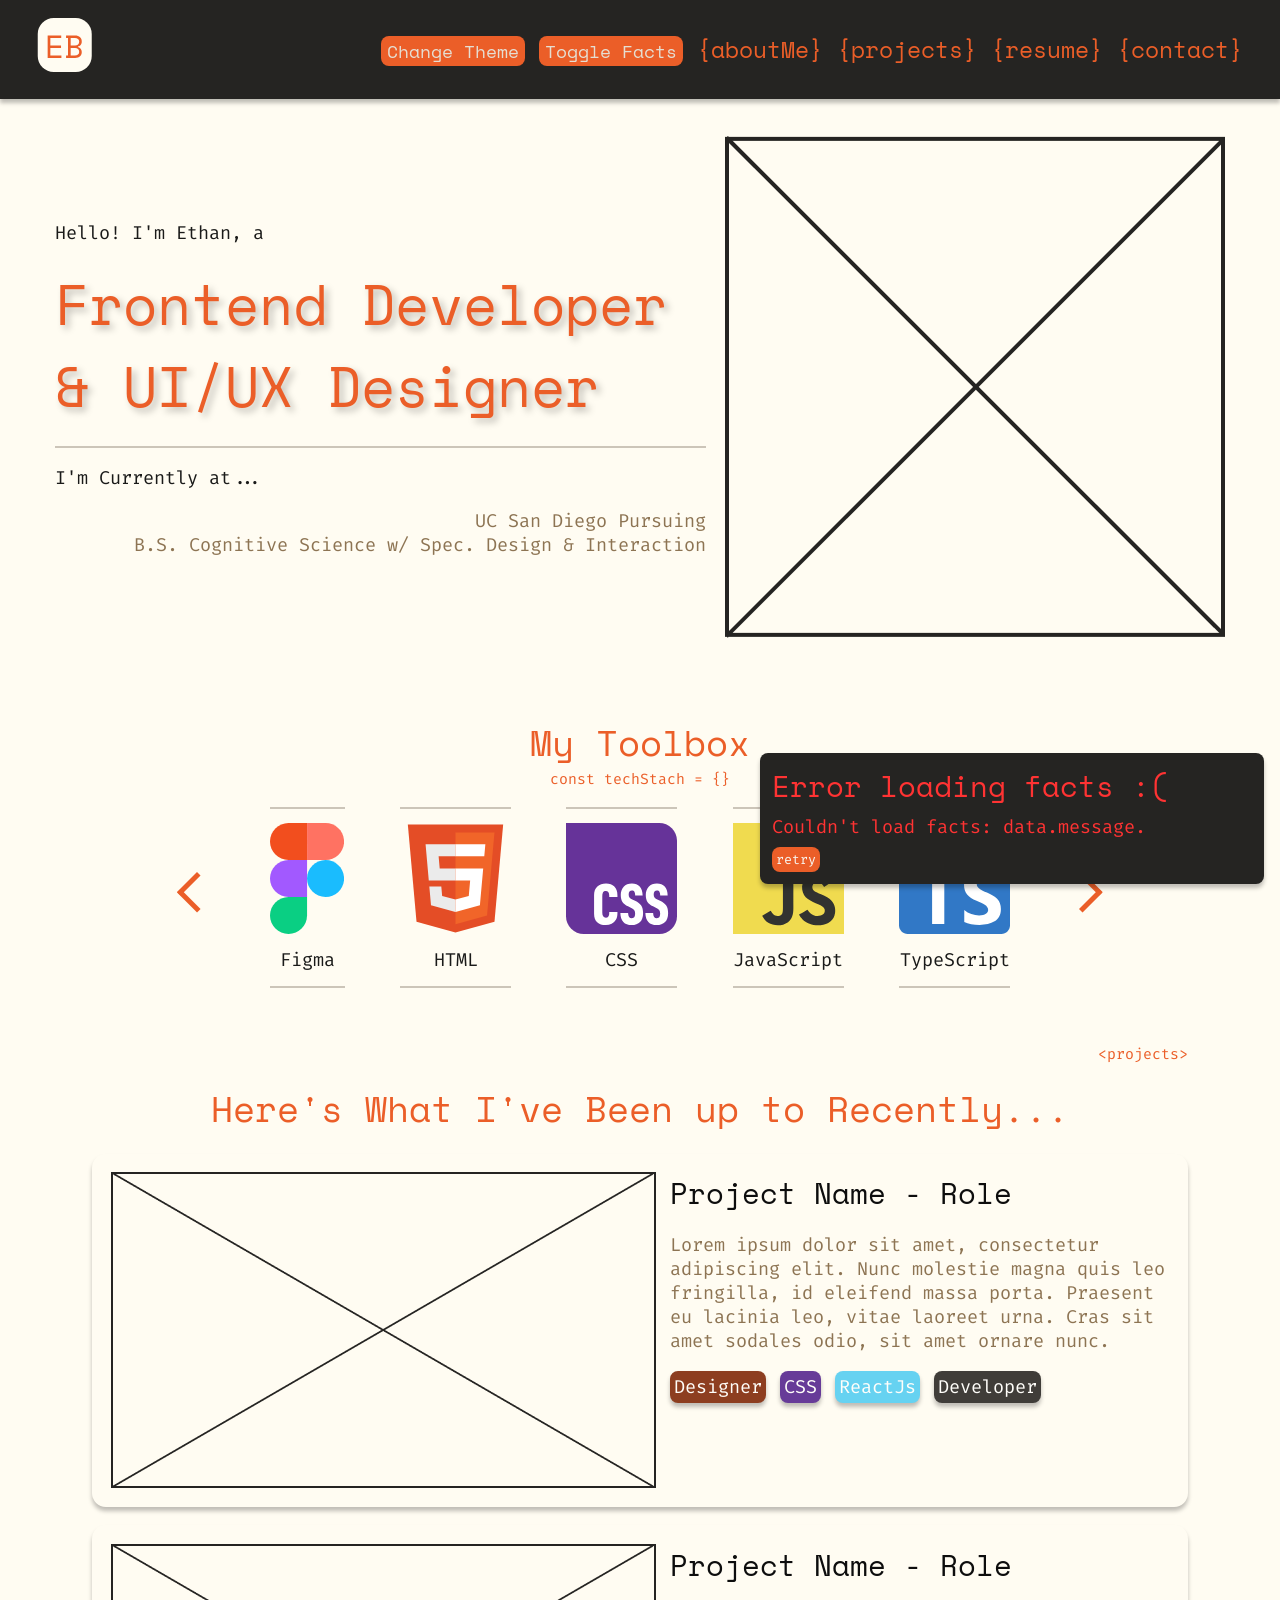
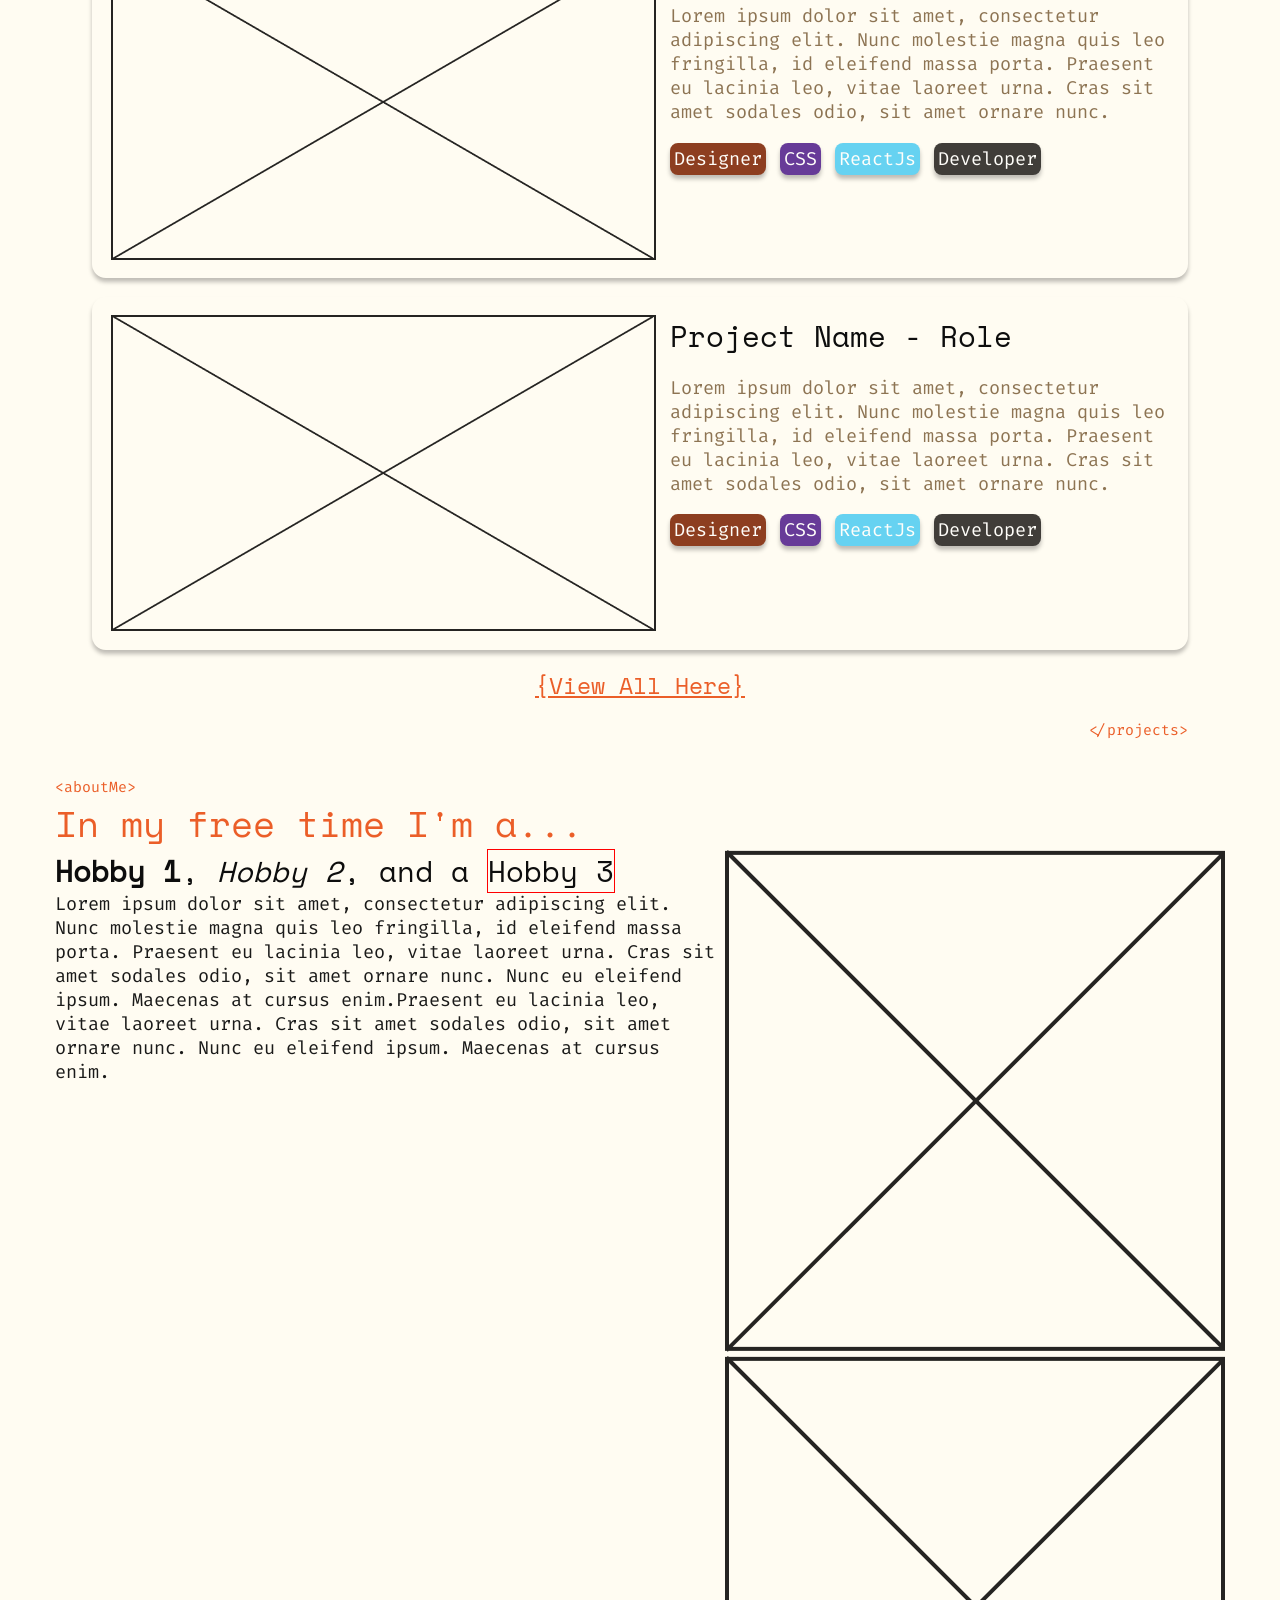
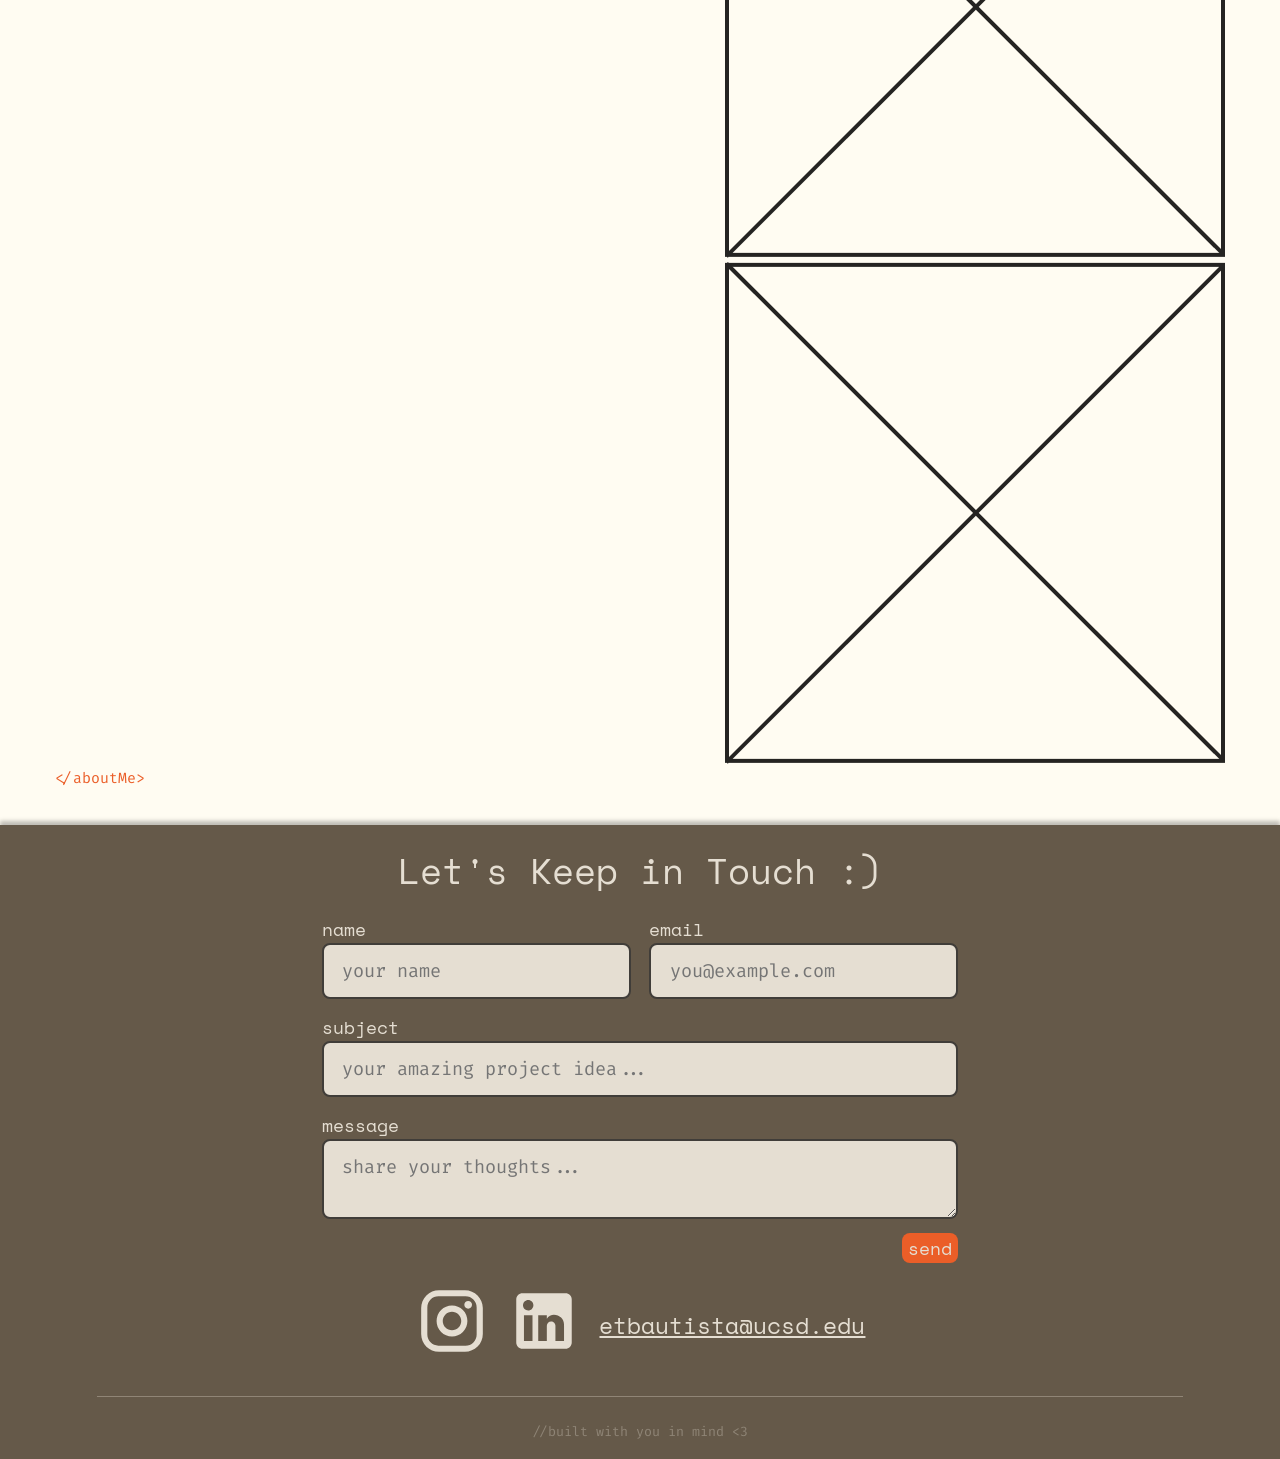
<file: index.html>
<!DOCTYPE html>
<html lang="en">
<head>
    <meta charset="UTF-8">
    <meta name="viewport" content="width=device-width, initial-scale=1.0">
    <title>ethanbautista.dev</title>
    <link rel="icon" href="public/assets/icons/signature.svg"/>
    <link rel="stylesheet" href="style.css"/>
    
    <style>
        horizontal-container {
            display: flex;
            flex-direction: row;
        }
        #hobby-3-text {
            border: 1px solid red ;
        }
    </style>
</head>
<body>
    <nav>
        <a href="index.html">
            <svg width="54" height="54" viewBox="0 0 54 54" fill="none" xmlns="http://www.w3.org/2000/svg">
                <rect width="54" height="54" rx="16" fill="#FFFCF2"/>
                <path d="M9.91425 17.6H23.4823V20.096H12.6023V27.52H23.2903V30.016H12.6023V37.504H23.6743V40H9.91425V17.6ZM28.324 37.504H30.244V20.096H28.324V17.6H37.38C38.4467 17.6 39.3853 17.7493 40.196 18.048C41.028 18.3467 41.7213 18.752 42.276 19.264C42.852 19.776 43.2787 20.3947 43.556 21.12C43.8547 21.824 44.004 22.592 44.004 23.424V23.808C44.004 24.4267 43.908 24.992 43.716 25.504C43.524 26.016 43.2573 26.4747 42.916 26.88C42.5747 27.2853 42.1693 27.6373 41.7 27.936C41.252 28.2133 40.7613 28.4267 40.228 28.576V28.96C41.2947 29.2587 42.1907 29.8347 42.916 30.688C43.6413 31.52 44.004 32.544 44.004 33.76V34.144C44.004 34.976 43.8547 35.7547 43.556 36.48C43.2787 37.184 42.852 37.8027 42.276 38.336C41.7213 38.848 41.028 39.2533 40.196 39.552C39.3853 39.8507 38.4467 40 37.38 40H28.324V37.504ZM32.932 37.504H37.188C38.4467 37.504 39.4707 37.1947 40.26 36.576C41.0493 35.936 41.444 35.0613 41.444 33.952V33.76C41.444 32.608 41.0707 31.7013 40.324 31.04C39.5773 30.3573 38.564 30.016 37.284 30.016H32.932V37.504ZM32.932 27.52H37.284C38.564 27.52 39.5773 27.1893 40.324 26.528C41.0707 25.8667 41.444 24.96 41.444 23.808V23.616C41.444 22.528 41.0493 21.6747 40.26 21.056C39.4707 20.416 38.4467 20.096 37.188 20.096H32.932V27.52Z" fill="#EB5E28"/>
            </svg>
        </a>
        <horizontal-container>
            <button id="theme-change">Change Theme</button>
            <button id="facts-toggle">Toggle Facts</button>
            <noscript>
                <small>Enable JavaScript to load fact widget.</small>
            </noscript>
            <a href="about-me.html">{aboutMe}</a>
            <a href="projects-page.html">{projects}</a>
            <a href="/public/assets/EthanGBautista-Resume.pdf" download="EthanGBautista-Resume">{resume}</a>
            <a href="#contact">{contact}</a> 
        </horizontal-container>
    </nav>

    <dialog id="progress-bar-modal">
        <label for="progress-bar">File Progress:</label>
        <progress id="progress-bar" value="0" max="100"></progress>
    </dialog>

    <header>
        <horizontal-container>
            <div class="hero-text">
                <p>Hello! I'm Ethan, a</p>
                <h1>Frontend Developer & UI/UX Designer</h1>
                <hr>
                <p>I'm Currently at...</p>
                <p>UC San Diego Pursuing <br> B.S. Cognitive Science w/ Spec. Design & Interaction</p>
            </div>
            <picture>
                <img src="public/assets/images/placeholder.png" alt="placeholder image"/>
            </picture>
        </horizontal-container>
    </header>

    <main>
        <section id="technologies">
            <h2>My Toolbox</h2>
            <p class="cosmetic-text">const techStach = {}</p>
            <horizontal-container>
                <button id="left-arrow">
                    <img src="public/assets/icons/left.svg" alt="Slide Left">
                </button>
                <horizontal-container  id="tech-slider">
                    <horizontal-container class="tech-page">
                        <div class="tech-container">
                            <hr>
                                <img src="public/assets/icons/figma.svg" alt="The Figma Logo">
                                <p>Figma</p>
                            <hr>
                        </div>
                        <div class="tech-container">
                            <hr>
                                <img src="public/assets/icons/HTML5.svg" alt="The HTML Logo">
                                <p>HTML</p>
                            <hr>
                        </div>
                        <div class="tech-container">
                            <hr>
                                <img src="public/assets/icons/css-new.svg" alt="The CSS Logo">
                                <p>CSS</p>
                            <hr>
                        </div>
                        <div class="tech-container">
                            <hr>
                                <img src="public/assets/icons/javascript.svg" alt="The JavaScript Logo">
                                <p>JavaScript</p>
                            <hr>
                        </div>
                        <div class="tech-container">
                            <hr>
                                <img src="public/assets/icons/typescript.svg" alt="The TypeScript Logo">
                                <p>TypeScript</p>
                            <hr>
                        </div>
                    </horizontal-container>

                    <horizontal-container class="tech-page">
                        <div class="tech-container">
                            <hr>
                                <img src="public/assets/icons/React.svg" alt="The ReactJs Logo">
                                <p>ReactJs</p>
                            <hr>
                        </div>
                        <div class="tech-container">
                            <hr>
                                <img src="public/assets/icons/firebase.svg" width="" alt="The Firebase Logo">
                                <p>Firebase</p>
                            <hr>
                        </div>
                        <div class="tech-container">
                            <hr>
                                <img src="public/assets/icons/nextdotjs.svg" alt="The NextJs Logo">
                                <p>Next.Js</p>
                            <hr>
                        </div>
                        <div class="tech-container">
                            <hr>
                                <img src="public/assets/icons/Tailwind_CSS.svg" alt="The Tailwind CSS Logo">
                                <p>Tailwind</p>
                            <hr>
                        </div>
                        <div class="tech-container">
                            <hr>
                                <img src="public/assets/icons/java.svg" alt="The Java Logo">
                                <p>Java</p>
                            <hr>
                        </div>
                    </horizontal-container>

                    <horizontal-container class="tech-page">
                        <div class="tech-container">
                            <hr>
                                <img src="public/assets/icons/c.svg" alt="The C Logo">
                                <p>C</p>
                            <hr>
                        </div>
                        <div class="tech-container">
                            <hr>
                                <img src="public/assets/icons/c-plusplus.svg" alt="The C++ Logo">
                                <p>C++</p>
                            <hr>
                        </div>
                        <div class="tech-container">
                            <hr>
                                <img src="public/assets/icons/python.svg" alt="The Python Logo">
                                <p>Python</p>
                            <hr>
                        </div>
                        <div class="tech-container">
                            <hr>
                                <img src="public/assets/icons/React.svg" alt="The ReactNative Logo">
                                <p>ReactNative</p>
                            <hr>
                        </div>
                        <div class="tech-container">
                            <hr>
                                <img src="public/assets/icons/git.svg" alt="The Git Logo">
                                <p>Git</p>
                            <hr>
                        </div>
                    </horizontal-container>
                    
                </horizontal-container>
                <button id="right-arrow">
                    <img src="public/assets/icons/right.svg" alt="Slide Right ">
                </button>
            </horizontal-container>
        </section>

        <section id="recent-projects">
            <p class="cosmetic-text">&lt;projects&gt;</p>
            <h2>
                Here's What I've Been up to Recently...
            </h2>

            <project-container>
                 <a href="project-page-template.html">
                    <horizontal-container>
                        <img src="/public/assets/images/landscape-placeholder.png" alt="project 1 thumbnail">
                        <div>
                            <h3>Project Name - Role</h3>
                            <p>Lorem ipsum dolor sit amet, consectetur adipiscing elit. Nunc molestie magna quis leo fringilla, id eleifend massa porta. Praesent eu lacinia leo, vitae laoreet urna. Cras sit amet sodales odio, sit amet ornare nunc.</p>
                            <horizontal-container>
                                <project-tag data-status="designer">
                                    <p>Designer</p>
                                </project-tag>
                                <project-tag data-status="css">
                                    <p>CSS</p>
                                </project-tag>
                                <project-tag data-status="reactjs">
                                    <p>ReactJs</p>
                                </project-tag>
                                <project-tag data-status="developer">
                                    <p>Developer</p>
                                </project-tag>
                            </horizontal-container>
                        </div>

                    </horizontal-container>
                 </a>
            </project-container>

            <project-container>
                 <a href="project-page-template.html">
                    <horizontal-container>
                        <img src="/public/assets/images/landscape-placeholder.png" alt="project 2 thumbnail">
                        <div>
                            <h3>Project Name - Role</h3>
                            <p>Lorem ipsum dolor sit amet, consectetur adipiscing elit. Nunc molestie magna quis leo fringilla, id eleifend massa porta. Praesent eu lacinia leo, vitae laoreet urna. Cras sit amet sodales odio, sit amet ornare nunc.</p>
                            <horizontal-container>
                                <project-tag data-status="designer">
                                    <p>Designer</p>
                                </project-tag>
                                <project-tag data-status="css">
                                    <p>CSS</p>
                                </project-tag>
                                <project-tag data-status="reactjs">
                                    <p>ReactJs</p>
                                </project-tag>
                                <project-tag data-status="developer">
                                    <p>Developer</p>
                                </project-tag>
                            </horizontal-container>
                        </div>

                    </horizontal-container>
                 </a>
            </project-container>

            <project-container>
                 <a href="project-page-template.html">
                    <horizontal-container>
                        <img src="/public/assets/images/landscape-placeholder.png" alt="project 3 thumbnail">
                        <div>
                            <h3>Project Name - Role</h3>
                            <p>Lorem ipsum dolor sit amet, consectetur adipiscing elit. Nunc molestie magna quis leo fringilla, id eleifend massa porta. Praesent eu lacinia leo, vitae laoreet urna. Cras sit amet sodales odio, sit amet ornare nunc.</p>
                            <horizontal-container>
                                <project-tag data-status="designer">
                                    <p>Designer</p>
                                </project-tag>
                                <project-tag data-status="css">
                                    <p>CSS</p>
                                </project-tag>
                                <project-tag data-status="reactjs">
                                    <p>ReactJs</p>
                                </project-tag>
                                <project-tag data-status="developer">
                                    <p>Developer</p>
                                </project-tag>
                            </horizontal-container>
                        </div>

                    </horizontal-container>
                 </a>
            </project-container>



            <a href="projects-page.html">{View All Here}</a>
            <p class="cosmetic-text">&lt;/projects&gt;</p>
        </section>

        <section id="about-me">
            <p class="cosmetic-text">&lt;aboutMe&gt;</p>
            <indent>
                <h2>In my free time I'm a...</h2>
                    <horizontal-container>
                        <div>
                            <h3><strong>Hobby 1</strong>, <em>Hobby 2</em>, and a <span id="hobby-3-text">Hobby 3</span></h3>
                            <p>Lorem ipsum dolor sit amet, consectetur adipiscing elit. Nunc molestie magna quis leo fringilla, id eleifend massa porta. Praesent eu lacinia leo, vitae laoreet urna. Cras sit amet sodales odio, sit amet ornare nunc. Nunc eu eleifend ipsum. Maecenas at cursus enim.Praesent eu lacinia leo, vitae laoreet urna. Cras sit amet sodales odio, sit amet ornare nunc. Nunc eu eleifend ipsum. Maecenas at cursus enim.</p>
                        </div>
    
                        <animated-sliding-carousel>
                            <img src="public/assets/images/placeholder.png" alt="picture of hobby 1"/>
                            <img src="public/assets/images/placeholder.png" alt="picture of hobby 2"/>
                            <img src="public/assets/images/placeholder.png" alt="picture of hobby 3"/>
                        </animated-sliding-carousel>
                    </horizontal-container>
                <p class="cosmetic-text">&lt;/aboutMe&gt;</p>
            </indent>
        </section>
    </main>

    <footer id="contact">
        <h2>Let's Keep in Touch :)</h2>

        <form action="#" method="post">
            <horizontal-container>
                <form-field>
                  <label for="name">name</label>
                  <input type="text" id="name" name="name" placeholder="your name" required>
                </form-field>
  
                <form-field>
                  <label for="email">email</label>
                  <input type="email" id="email" name="email" placeholder="you@example.com" required>
                </form-field>

            </horizontal-container>
            
            <form-field>
                <label for="subject">subject</label>
                <input type="text" id="subject" name="subject" placeholder="your amazing project idea..." required>
            </form-field>

            <form-field>
                <label for="message">message</label>
                <textarea id="message" name="message" placeholder="share your thoughts..." required></textarea>
            </form-field>

            <button type="submit">send</button>
        </form>

        <horizontal-container>
            <a href="">
                <svg width="80" height="80" viewBox="0 0 80 80" fill="none" xmlns="http://www.w3.org/2000/svg">
                     <path d="M26 6.66675H54C64.6667 6.66675 73.3333 15.3334 73.3333 26.0001V54.0001C73.3333 59.1276 71.2964 64.0451 67.6707 67.6708C64.045 71.2965 59.1275 73.3334 54 73.3334H26C15.3333 73.3334 6.66666 64.6668 6.66666 54.0001V26.0001C6.66666 20.8726 8.70356 15.9551 12.3293 12.3294C15.955 8.70365 20.8725 6.66675 26 6.66675ZM25.3333 13.3334C22.1507 13.3334 19.0985 14.5977 16.848 16.8481C14.5976 19.0986 13.3333 22.1508 13.3333 25.3334V54.6667C13.3333 61.3001 18.7 66.6668 25.3333 66.6668H54.6667C57.8493 66.6668 60.9015 65.4025 63.1519 63.152C65.4024 60.9016 66.6667 57.8493 66.6667 54.6667V25.3334C66.6667 18.7001 61.3 13.3334 54.6667 13.3334H25.3333ZM57.5 18.3334C58.6051 18.3334 59.6649 18.7724 60.4463 19.5538C61.2277 20.3352 61.6667 21.395 61.6667 22.5001C61.6667 23.6052 61.2277 24.665 60.4463 25.4464C59.6649 26.2278 58.6051 26.6667 57.5 26.6667C56.3949 26.6667 55.3351 26.2278 54.5537 25.4464C53.7723 24.665 53.3333 23.6052 53.3333 22.5001C53.3333 21.395 53.7723 20.3352 54.5537 19.5538C55.3351 18.7724 56.3949 18.3334 57.5 18.3334ZM40 23.3334C44.4203 23.3334 48.6595 25.0894 51.7851 28.215C54.9107 31.3406 56.6667 35.5798 56.6667 40.0001C56.6667 44.4204 54.9107 48.6596 51.7851 51.7852C48.6595 54.9108 44.4203 56.6668 40 56.6668C35.5797 56.6668 31.3405 54.9108 28.2149 51.7852C25.0893 48.6596 23.3333 44.4204 23.3333 40.0001C23.3333 35.5798 25.0893 31.3406 28.2149 28.215C31.3405 25.0894 35.5797 23.3334 40 23.3334ZM40 30.0001C37.3478 30.0001 34.8043 31.0536 32.9289 32.929C31.0536 34.8044 30 37.3479 30 40.0001C30 42.6522 31.0536 45.1958 32.9289 47.0712C34.8043 48.9465 37.3478 50.0001 40 50.0001C42.6522 50.0001 45.1957 48.9465 47.0711 47.0712C48.9464 45.1958 50 42.6522 50 40.0001C50 37.3479 48.9464 34.8044 47.0711 32.929C45.1957 31.0536 42.6522 30.0001 40 30.0001Z" fill="#E5DED2"/>
                </svg>

            </a>

            <a href="">
                <svg width="80" height="80" viewBox="0 0 80 80" fill="none" xmlns="http://www.w3.org/2000/svg">
                    <path d="M63.3333 10C65.1014 10 66.7971 10.7024 68.0474 11.9526C69.2976 13.2029 70 14.8986 70 16.6667V63.3333C70 65.1014 69.2976 66.7971 68.0474 68.0474C66.7971 69.2976 65.1014 70 63.3333 70H16.6667C14.8986 70 13.2029 69.2976 11.9526 68.0474C10.7024 66.7971 10 65.1014 10 63.3333V16.6667C10 14.8986 10.7024 13.2029 11.9526 11.9526C13.2029 10.7024 14.8986 10 16.6667 10H63.3333ZM61.6667 61.6667V44C61.6667 41.118 60.5218 38.354 58.4839 36.3161C56.446 34.2782 53.682 33.1333 50.8 33.1333C47.9667 33.1333 44.6667 34.8667 43.0667 37.4667V33.7667H33.7667V61.6667H43.0667V45.2333C43.0667 42.6667 45.1333 40.5667 47.7 40.5667C48.9377 40.5667 50.1247 41.0583 50.9998 41.9335C51.875 42.8087 52.3667 43.9957 52.3667 45.2333V61.6667H61.6667ZM22.9333 28.5333C24.4185 28.5333 25.8429 27.9433 26.8931 26.8931C27.9433 25.8429 28.5333 24.4185 28.5333 22.9333C28.5333 19.8333 26.0333 17.3 22.9333 17.3C21.4393 17.3 20.0064 17.8935 18.95 18.95C17.8935 20.0064 17.3 21.4393 17.3 22.9333C17.3 26.0333 19.8333 28.5333 22.9333 28.5333ZM27.5667 61.6667V33.7667H18.3333V61.6667H27.5667Z" fill="#E5DED2"/>
                </svg>

            </a>
            <a href="mailto:etbautista@ucsd.edu">etbautista@ucsd.edu</a>
        </horizontal-container>

        <hr>
        <small>//built with you in mind &lt;3 </small>
    </footer>

    <fact-component></fact-component>

    <hello-log></hello-log>

    <script>
        class HelloLog extends HTMLElement {
            constructor() {
                super();
                console.log("Hello World!");
            }
        }

        customElements.define("hello-log", HelloLog);
    </script>

    <script type="module" src="theme-change.js" defer ></script>
    <script type="module" src="slider.js" defer ></script>
    <script type="module" src="web-component.js" defer ></script>
</body>
</html>
</file>
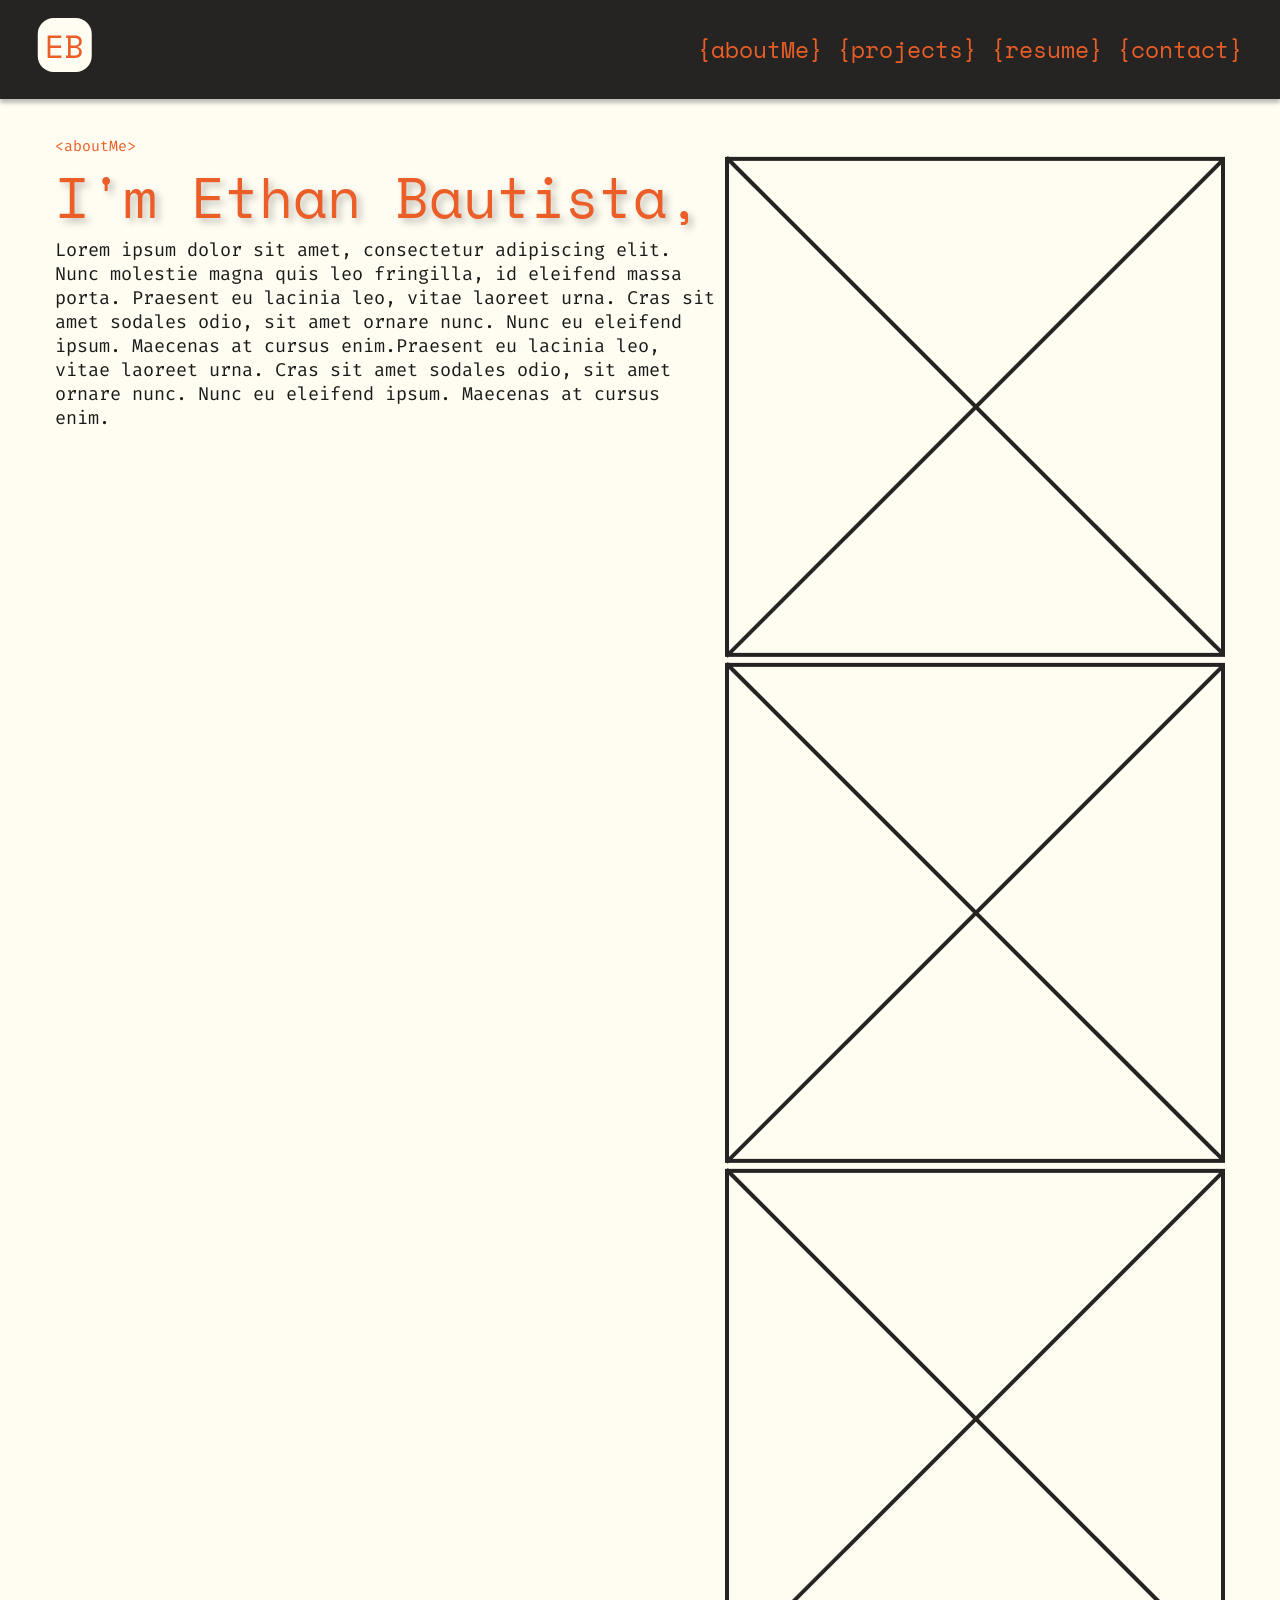
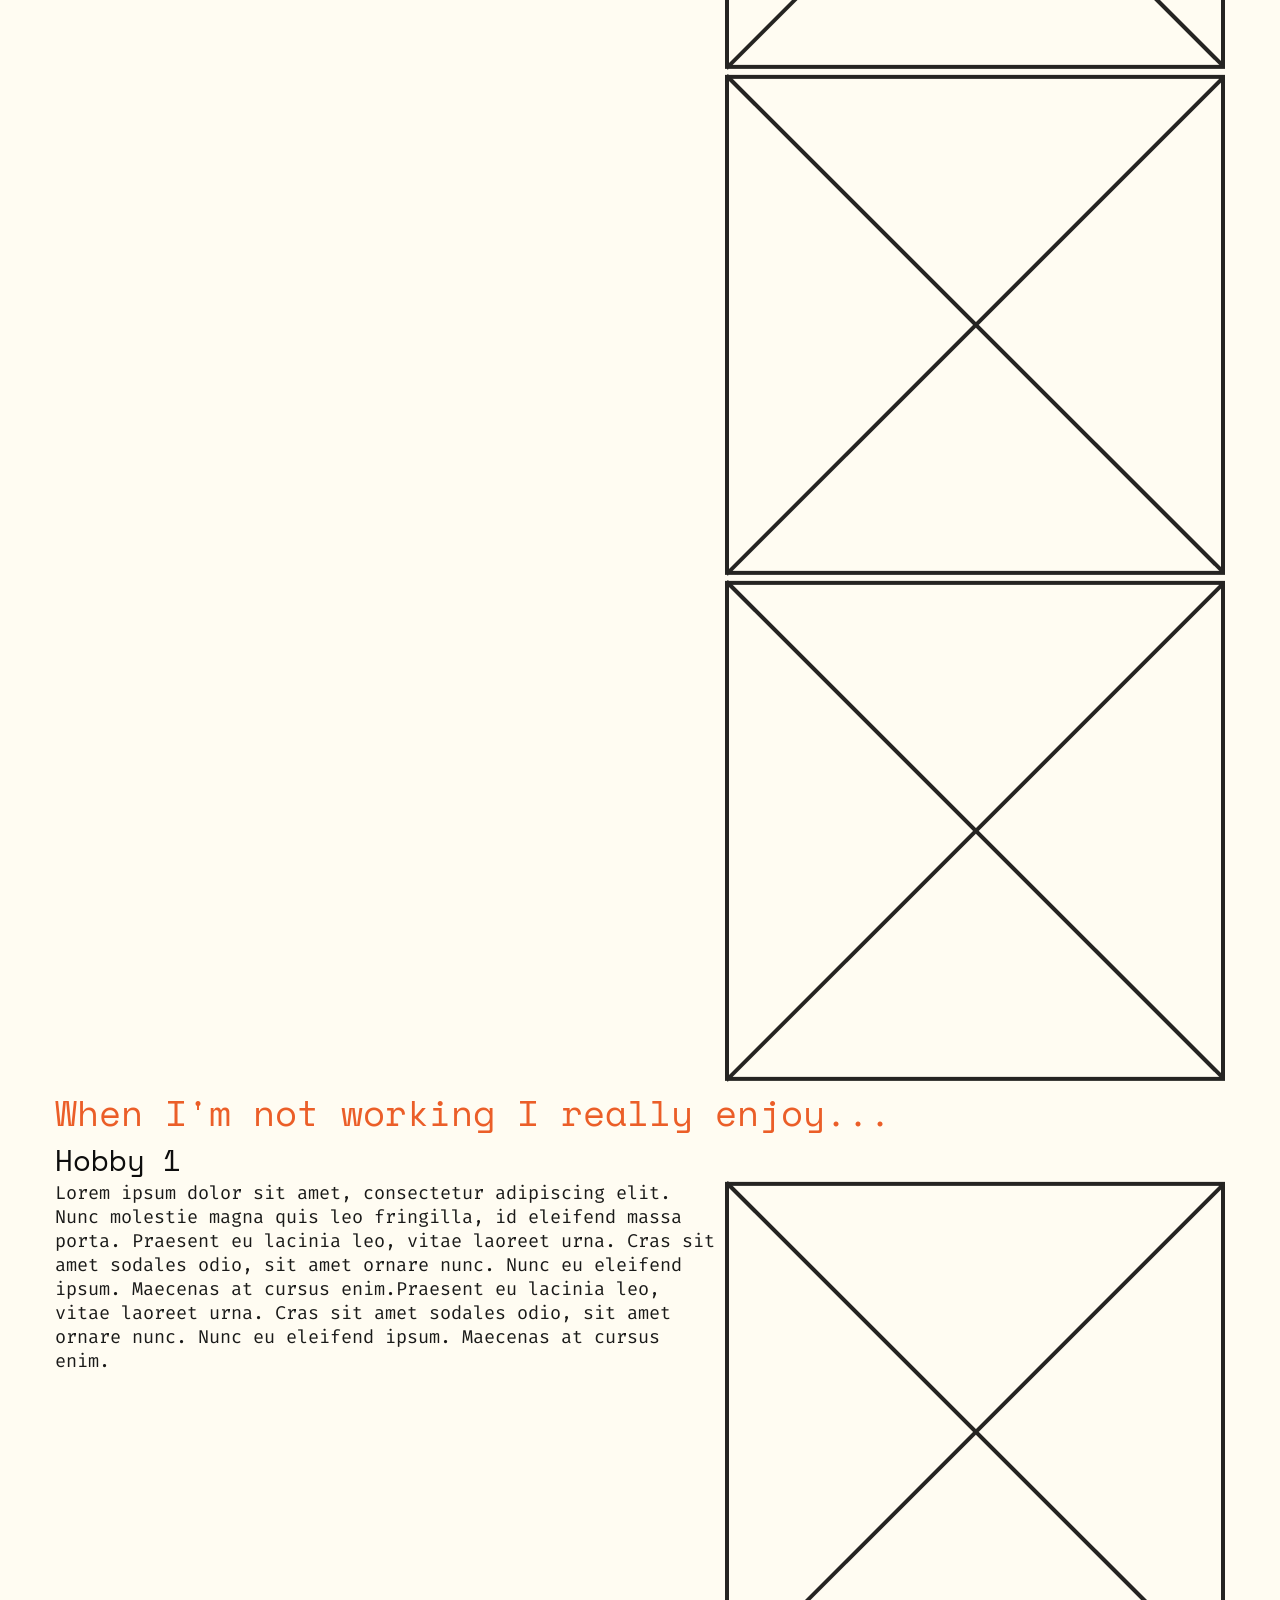
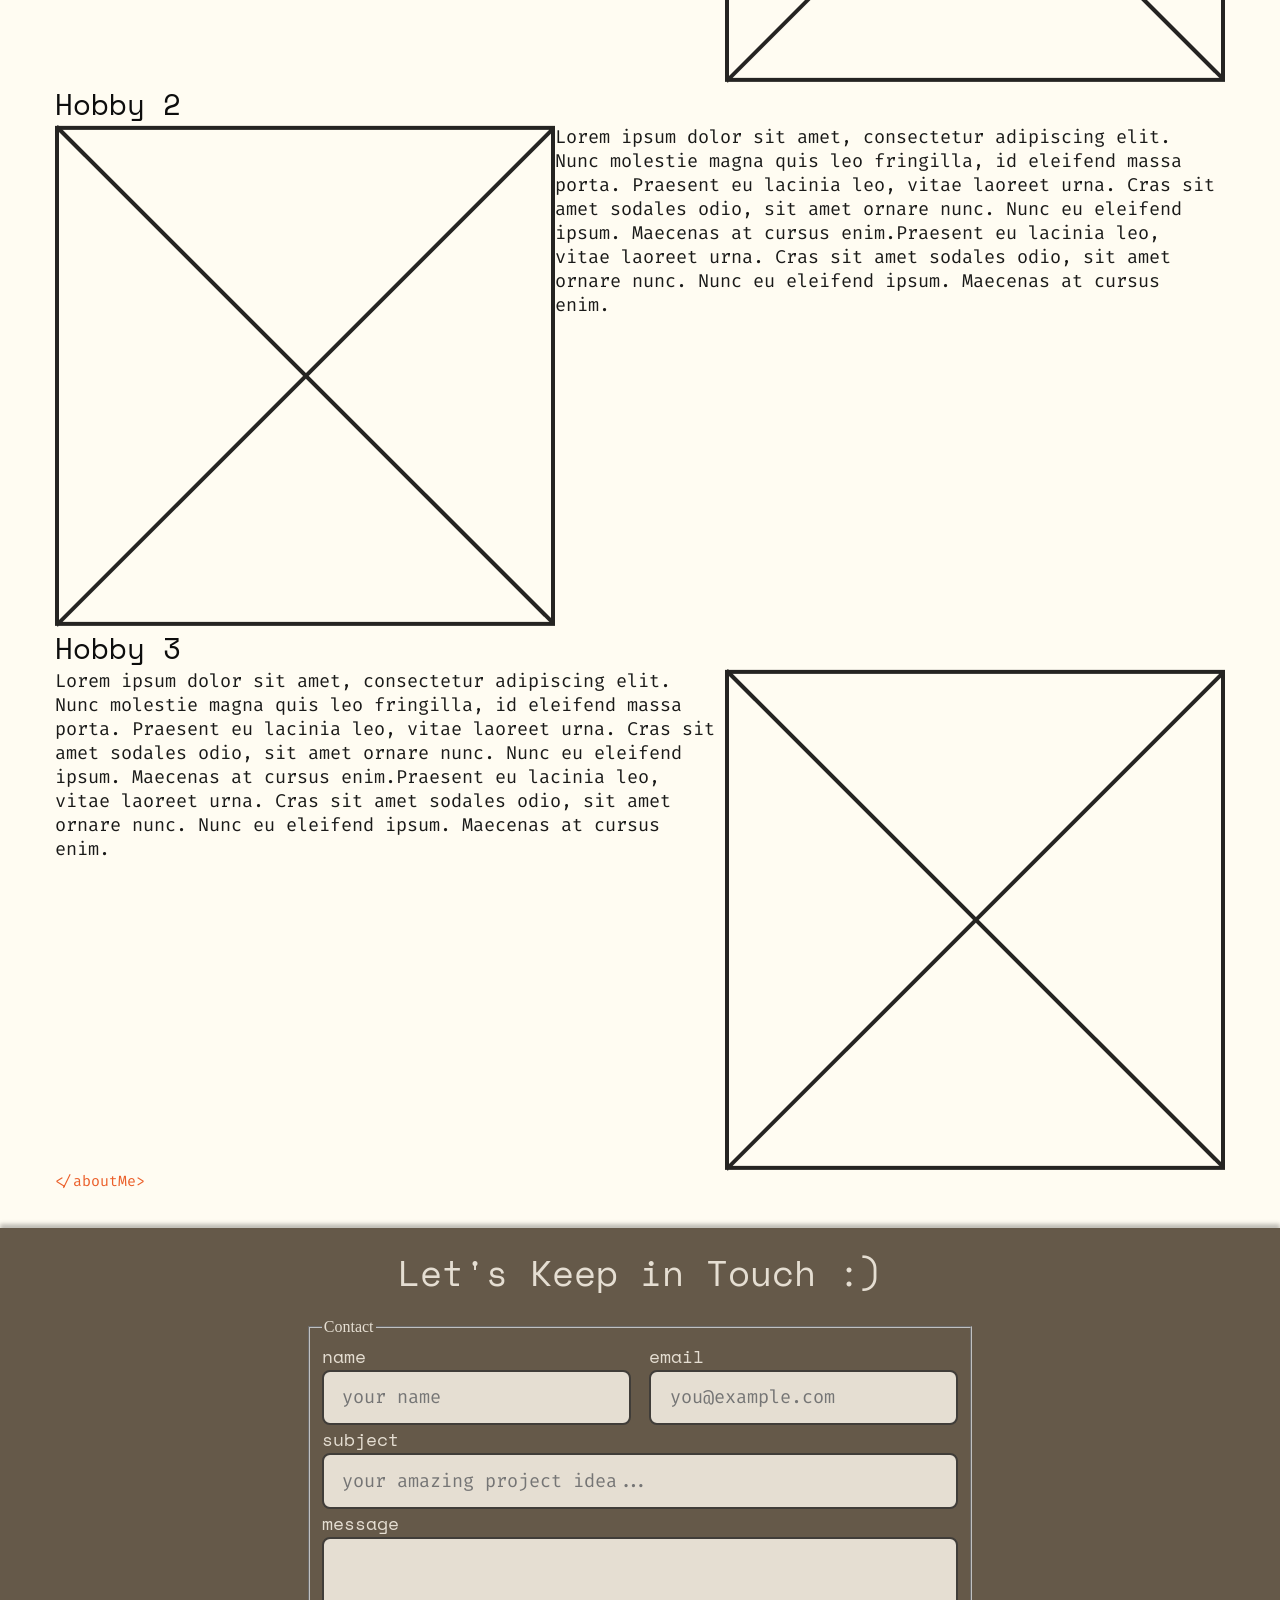
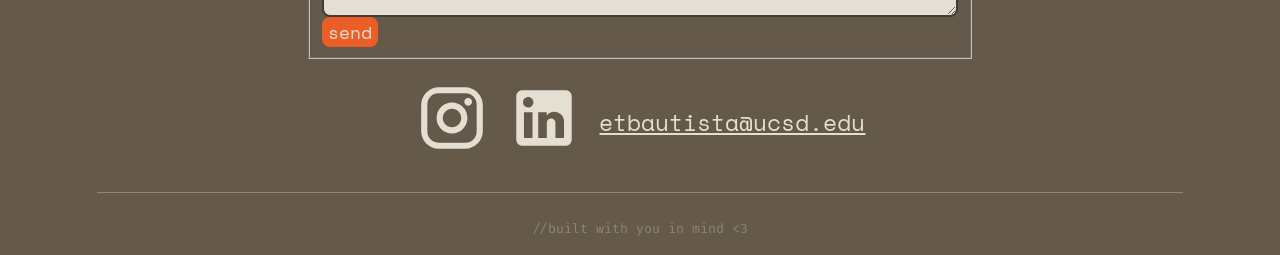
<file: about-me.html>
<!DOCTYPE html>
<html lang="en">
<head>
    <meta charset="UTF-8">
    <meta name="viewport" content="width=device-width, initial-scale=1.0">
    <title>ethanbautista.dev</title>
    <link rel="icon" href="public/assets/icons/signature.svg"/>
    <link rel="stylesheet" href="style.css"/>
    <style>
        horizontal-container {
            display: flex;
            flex-direction: row;
        }
    </style>
    <script>
        const savedTheme = localStorage.getItem("theme") || "light"

        console.log(savedTheme)
        document.documentElement.setAttribute("data-theme", savedTheme);
    </script>
</head>
<body>
    <nav>
        <a href="index.html">
            <svg width="54" height="54" viewBox="0 0 54 54" fill="none" xmlns="http://www.w3.org/2000/svg">
                <rect width="54" height="54" rx="16" fill="#FFFCF2"/>
                <path d="M9.91425 17.6H23.4823V20.096H12.6023V27.52H23.2903V30.016H12.6023V37.504H23.6743V40H9.91425V17.6ZM28.324 37.504H30.244V20.096H28.324V17.6H37.38C38.4467 17.6 39.3853 17.7493 40.196 18.048C41.028 18.3467 41.7213 18.752 42.276 19.264C42.852 19.776 43.2787 20.3947 43.556 21.12C43.8547 21.824 44.004 22.592 44.004 23.424V23.808C44.004 24.4267 43.908 24.992 43.716 25.504C43.524 26.016 43.2573 26.4747 42.916 26.88C42.5747 27.2853 42.1693 27.6373 41.7 27.936C41.252 28.2133 40.7613 28.4267 40.228 28.576V28.96C41.2947 29.2587 42.1907 29.8347 42.916 30.688C43.6413 31.52 44.004 32.544 44.004 33.76V34.144C44.004 34.976 43.8547 35.7547 43.556 36.48C43.2787 37.184 42.852 37.8027 42.276 38.336C41.7213 38.848 41.028 39.2533 40.196 39.552C39.3853 39.8507 38.4467 40 37.38 40H28.324V37.504ZM32.932 37.504H37.188C38.4467 37.504 39.4707 37.1947 40.26 36.576C41.0493 35.936 41.444 35.0613 41.444 33.952V33.76C41.444 32.608 41.0707 31.7013 40.324 31.04C39.5773 30.3573 38.564 30.016 37.284 30.016H32.932V37.504ZM32.932 27.52H37.284C38.564 27.52 39.5773 27.1893 40.324 26.528C41.0707 25.8667 41.444 24.96 41.444 23.808V23.616C41.444 22.528 41.0493 21.6747 40.26 21.056C39.4707 20.416 38.4467 20.096 37.188 20.096H32.932V27.52Z" fill="#EB5E28"/>
            </svg>
        </a>
        <horizontal-container>
            <a href="about-me.html">{aboutMe}</a>
            <a href="projects-page.html">{projects}</a>
            <a href="/public/assets/EthanGBautista-Resume.pdf" download="EthanGBautista-Resume">{resume}</a>
            <a href="#contact">{contact}</a> 
        </horizontal-container>
    </nav>

    <main>
        <noscript><p>This site does <b><i>not</i></b> require JavaScript :)</p></noscript>

        <p class="cosmetic-text">&lt;aboutMe&gt;</p>
        <horizontal-container>
            <div>
                <h1>I'm Ethan Bautista,</h1>
                <p>Lorem ipsum dolor sit amet, consectetur adipiscing elit. Nunc molestie magna quis leo fringilla, id eleifend massa porta. Praesent eu lacinia leo, vitae laoreet urna. Cras sit amet sodales odio, sit amet ornare nunc. Nunc eu eleifend ipsum. Maecenas at cursus enim.Praesent eu lacinia leo, vitae laoreet urna. Cras sit amet sodales odio, sit amet ornare nunc. Nunc eu eleifend ipsum. Maecenas at cursus enim.</p>
            </div>
            <image-collage>
                <img src="public/assets/images/placeholder.png" alt="Image of Ethan"/>
                <img src="public/assets/images/placeholder.png" alt="Image Pertaining to Ethan's personal life"/>
                <img src="public/assets/images/placeholder.png" alt="Image Pertaining to Ethan's personal life"/>
                <img src="public/assets/images/placeholder.png" alt="Image Pertaining to Ethan's personal life"/>
                <img src="public/assets/images/placeholder.png" alt="Image Pertaining to Ethan's personal life"/>
            </image-collage>
        </horizontal-container>

        <h2>When I'm not working I really enjoy...</h2>
        <article class="hobby-1">
            <h3>Hobby 1</h3>
            <horizontal-container>
                <p>Lorem ipsum dolor sit amet, consectetur adipiscing elit. Nunc molestie magna quis leo fringilla, id eleifend massa porta. Praesent eu lacinia leo, vitae laoreet urna. Cras sit amet sodales odio, sit amet ornare nunc. Nunc eu eleifend ipsum. Maecenas at cursus enim.Praesent eu lacinia leo, vitae laoreet urna. Cras sit amet sodales odio, sit amet ornare nunc. Nunc eu eleifend ipsum. Maecenas at cursus enim.</p>
                <img src="public/assets/images/placeholder.png" alt="Image of Hobby 1"/>
            </horizontal-container>
        </article>
        <article class="hobby-2">
            <h3>Hobby 2</h3>
            <horizontal-container>
                <img src="public/assets/images/placeholder.png" alt="Image of Hobby 2"/>
                <p>Lorem ipsum dolor sit amet, consectetur adipiscing elit. Nunc molestie magna quis leo fringilla, id eleifend massa porta. Praesent eu lacinia leo, vitae laoreet urna. Cras sit amet sodales odio, sit amet ornare nunc. Nunc eu eleifend ipsum. Maecenas at cursus enim.Praesent eu lacinia leo, vitae laoreet urna. Cras sit amet sodales odio, sit amet ornare nunc. Nunc eu eleifend ipsum. Maecenas at cursus enim.</p>
            </horizontal-container>
        </article>
        <article class="hobby-3">
            <h3>Hobby 3</h3>
            <horizontal-container>
                <p>Lorem ipsum dolor sit amet, consectetur adipiscing elit. Nunc molestie magna quis leo fringilla, id eleifend massa porta. Praesent eu lacinia leo, vitae laoreet urna. Cras sit amet sodales odio, sit amet ornare nunc. Nunc eu eleifend ipsum. Maecenas at cursus enim.Praesent eu lacinia leo, vitae laoreet urna. Cras sit amet sodales odio, sit amet ornare nunc. Nunc eu eleifend ipsum. Maecenas at cursus enim.</p>
                <img src="public/assets/images/placeholder.png" alt="Image of Hobby 3"/>
            </horizontal-container>
        </article>

        <p class="cosmetic-text">&lt;/aboutMe&gt;</p>
    </main>

    <footer id="contact">
        <h2>Let's Keep in Touch :)</h2>

        <form action="#" method="post">
            <fieldset>
                <legend>Contact</legend>

                <horizontal-container>
                    <form-field>
                        <label for="name">name</label>
                        <input type="text" id="name" name="name" placeholder="your name" required>
                    </form-field>
    
                    <form-field>
                        <label for="email">email</label>
                        <input type="email" id="email" name="email" placeholder="you@example.com" required>
                    </form-field>
                    
                </horizontal-container>
                
                <form-field>
                    <label for="subject">subject</label>
                    <input type="text" id="subject" name="subject" placeholder="your amazing project idea..." required>
                </form-field>
                
                <form-field>
                    <label for="message">message</label>
                    <textarea id="message" name="message" placeholder="share your thoughts..." required> </textarea>
                </form-field>
                
                <button type="submit">send</button>

            </fieldset>
        </form>

        <horizontal-container>
            <a href="">
                <svg width="80" height="80" viewBox="0 0 80 80" fill="none" xmlns="http://www.w3.org/2000/svg">
                     <path d="M26 6.66675H54C64.6667 6.66675 73.3333 15.3334 73.3333 26.0001V54.0001C73.3333 59.1276 71.2964 64.0451 67.6707 67.6708C64.045 71.2965 59.1275 73.3334 54 73.3334H26C15.3333 73.3334 6.66666 64.6668 6.66666 54.0001V26.0001C6.66666 20.8726 8.70356 15.9551 12.3293 12.3294C15.955 8.70365 20.8725 6.66675 26 6.66675ZM25.3333 13.3334C22.1507 13.3334 19.0985 14.5977 16.848 16.8481C14.5976 19.0986 13.3333 22.1508 13.3333 25.3334V54.6667C13.3333 61.3001 18.7 66.6668 25.3333 66.6668H54.6667C57.8493 66.6668 60.9015 65.4025 63.1519 63.152C65.4024 60.9016 66.6667 57.8493 66.6667 54.6667V25.3334C66.6667 18.7001 61.3 13.3334 54.6667 13.3334H25.3333ZM57.5 18.3334C58.6051 18.3334 59.6649 18.7724 60.4463 19.5538C61.2277 20.3352 61.6667 21.395 61.6667 22.5001C61.6667 23.6052 61.2277 24.665 60.4463 25.4464C59.6649 26.2278 58.6051 26.6667 57.5 26.6667C56.3949 26.6667 55.3351 26.2278 54.5537 25.4464C53.7723 24.665 53.3333 23.6052 53.3333 22.5001C53.3333 21.395 53.7723 20.3352 54.5537 19.5538C55.3351 18.7724 56.3949 18.3334 57.5 18.3334ZM40 23.3334C44.4203 23.3334 48.6595 25.0894 51.7851 28.215C54.9107 31.3406 56.6667 35.5798 56.6667 40.0001C56.6667 44.4204 54.9107 48.6596 51.7851 51.7852C48.6595 54.9108 44.4203 56.6668 40 56.6668C35.5797 56.6668 31.3405 54.9108 28.2149 51.7852C25.0893 48.6596 23.3333 44.4204 23.3333 40.0001C23.3333 35.5798 25.0893 31.3406 28.2149 28.215C31.3405 25.0894 35.5797 23.3334 40 23.3334ZM40 30.0001C37.3478 30.0001 34.8043 31.0536 32.9289 32.929C31.0536 34.8044 30 37.3479 30 40.0001C30 42.6522 31.0536 45.1958 32.9289 47.0712C34.8043 48.9465 37.3478 50.0001 40 50.0001C42.6522 50.0001 45.1957 48.9465 47.0711 47.0712C48.9464 45.1958 50 42.6522 50 40.0001C50 37.3479 48.9464 34.8044 47.0711 32.929C45.1957 31.0536 42.6522 30.0001 40 30.0001Z" fill="#E5DED2"/>
                </svg>

            </a>

            <a href="">
                <svg width="80" height="80" viewBox="0 0 80 80" fill="none" xmlns="http://www.w3.org/2000/svg">
                    <path d="M63.3333 10C65.1014 10 66.7971 10.7024 68.0474 11.9526C69.2976 13.2029 70 14.8986 70 16.6667V63.3333C70 65.1014 69.2976 66.7971 68.0474 68.0474C66.7971 69.2976 65.1014 70 63.3333 70H16.6667C14.8986 70 13.2029 69.2976 11.9526 68.0474C10.7024 66.7971 10 65.1014 10 63.3333V16.6667C10 14.8986 10.7024 13.2029 11.9526 11.9526C13.2029 10.7024 14.8986 10 16.6667 10H63.3333ZM61.6667 61.6667V44C61.6667 41.118 60.5218 38.354 58.4839 36.3161C56.446 34.2782 53.682 33.1333 50.8 33.1333C47.9667 33.1333 44.6667 34.8667 43.0667 37.4667V33.7667H33.7667V61.6667H43.0667V45.2333C43.0667 42.6667 45.1333 40.5667 47.7 40.5667C48.9377 40.5667 50.1247 41.0583 50.9998 41.9335C51.875 42.8087 52.3667 43.9957 52.3667 45.2333V61.6667H61.6667ZM22.9333 28.5333C24.4185 28.5333 25.8429 27.9433 26.8931 26.8931C27.9433 25.8429 28.5333 24.4185 28.5333 22.9333C28.5333 19.8333 26.0333 17.3 22.9333 17.3C21.4393 17.3 20.0064 17.8935 18.95 18.95C17.8935 20.0064 17.3 21.4393 17.3 22.9333C17.3 26.0333 19.8333 28.5333 22.9333 28.5333ZM27.5667 61.6667V33.7667H18.3333V61.6667H27.5667Z" fill="#E5DED2"/>
                </svg>

            </a>
            <a href="mailto:etbautista@ucsd.edu">etbautista@ucsd.edu</a>
        </horizontal-container>

        <hr>
        <small>//built with you in mind &lt;3 </small>
    </footer>
</body>
</html>
</file>
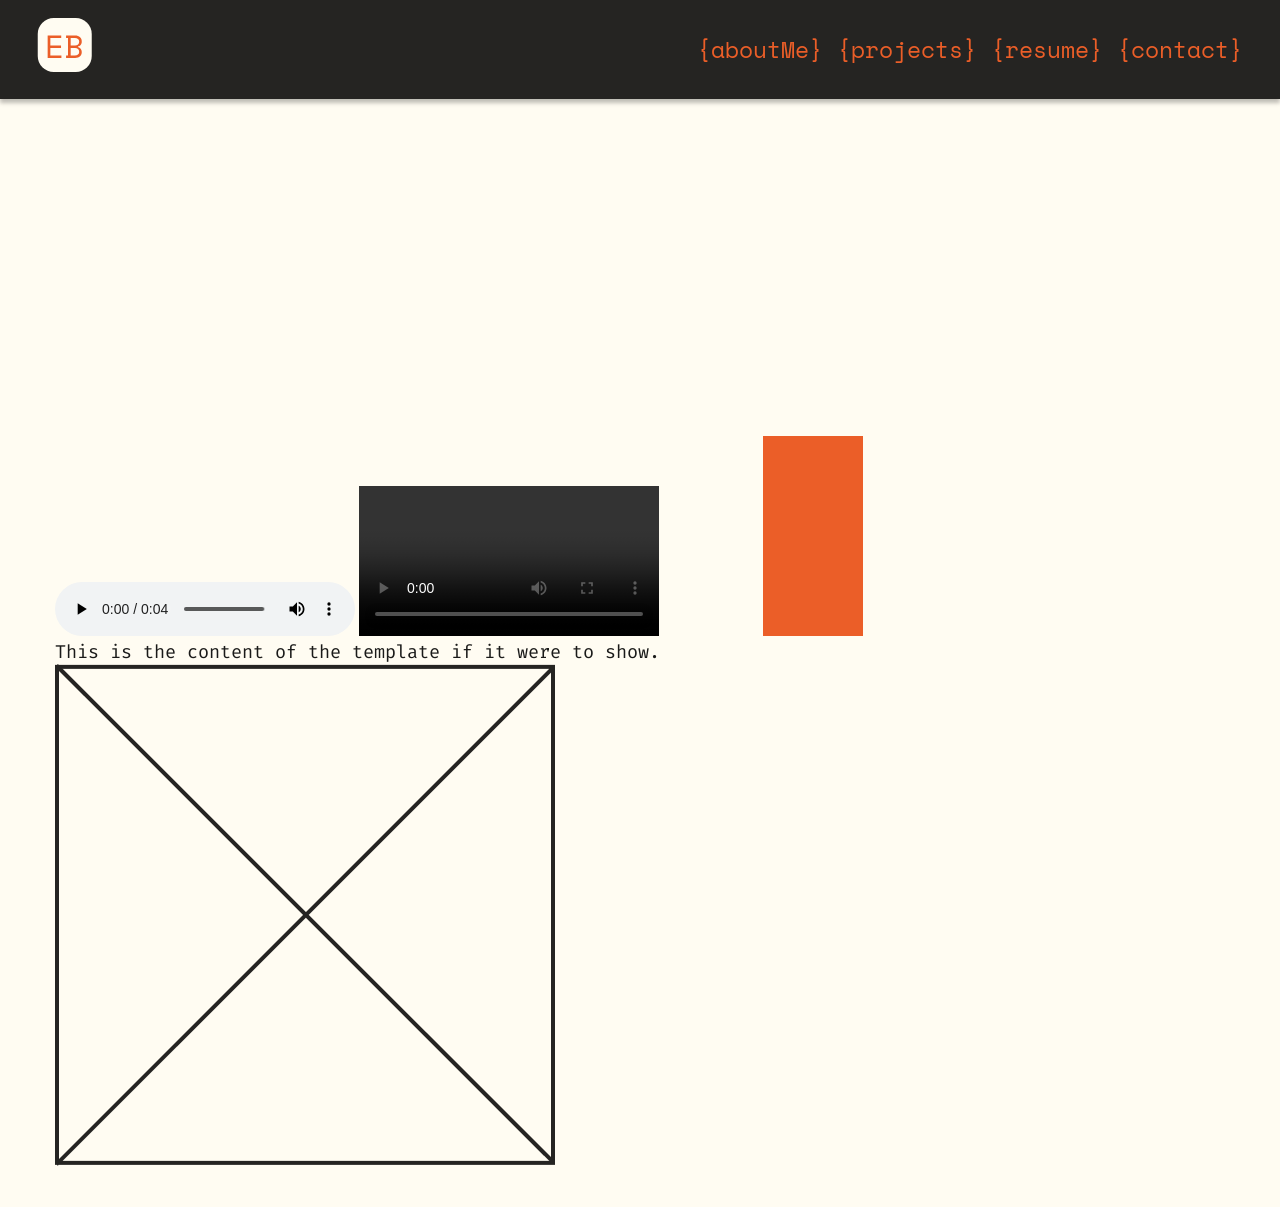
<file: experiments.html>
<!DOCTYPE html>
<html lang="en">
<head>
    <meta charset="UTF-8">
    <meta name="viewport" content="width=device-width, initial-scale=1.0">
    <title>ethanbautista.dev</title>
    <link rel="icon" href="public/assets/icons/signature.svg"/>
    <link rel="stylesheet" href="style.css"/>
    <style>
        horizontal-container {
            display: flex;
            flex-direction: row;
        }
    </style> 
    <script>
        const savedTheme = localStorage.getItem("theme") || "light"

        console.log(savedTheme)
        document.documentElement.setAttribute("data-theme", savedTheme);
    </script>
</head>
<body>
    <nav>
        <a href="index.html">
            <svg width="54" height="54" viewBox="0 0 54 54" fill="none" xmlns="http://www.w3.org/2000/svg">
                <rect width="54" height="54" rx="16" fill="#FFFCF2"/>
                <path d="M9.91425 17.6H23.4823V20.096H12.6023V27.52H23.2903V30.016H12.6023V37.504H23.6743V40H9.91425V17.6ZM28.324 37.504H30.244V20.096H28.324V17.6H37.38C38.4467 17.6 39.3853 17.7493 40.196 18.048C41.028 18.3467 41.7213 18.752 42.276 19.264C42.852 19.776 43.2787 20.3947 43.556 21.12C43.8547 21.824 44.004 22.592 44.004 23.424V23.808C44.004 24.4267 43.908 24.992 43.716 25.504C43.524 26.016 43.2573 26.4747 42.916 26.88C42.5747 27.2853 42.1693 27.6373 41.7 27.936C41.252 28.2133 40.7613 28.4267 40.228 28.576V28.96C41.2947 29.2587 42.1907 29.8347 42.916 30.688C43.6413 31.52 44.004 32.544 44.004 33.76V34.144C44.004 34.976 43.8547 35.7547 43.556 36.48C43.2787 37.184 42.852 37.8027 42.276 38.336C41.7213 38.848 41.028 39.2533 40.196 39.552C39.3853 39.8507 38.4467 40 37.38 40H28.324V37.504ZM32.932 37.504H37.188C38.4467 37.504 39.4707 37.1947 40.26 36.576C41.0493 35.936 41.444 35.0613 41.444 33.952V33.76C41.444 32.608 41.0707 31.7013 40.324 31.04C39.5773 30.3573 38.564 30.016 37.284 30.016H32.932V37.504ZM32.932 27.52H37.284C38.564 27.52 39.5773 27.1893 40.324 26.528C41.0707 25.8667 41.444 24.96 41.444 23.808V23.616C41.444 22.528 41.0493 21.6747 40.26 21.056C39.4707 20.416 38.4467 20.096 37.188 20.096H32.932V27.52Z" fill="#EB5E28"/>
            </svg>
        </a>
        <horizontal-container>
            <a href="about-me.html">{aboutMe}</a>
            <a href="projects-page.html">{projects}</a>
            <a href="/public/assets/EthanGBautista-Resume.pdf" download="EthanGBautista-Resume">{resume}</a>
            <a href="#contact">{contact}</a> 
        </horizontal-container>
    </nav>
    <main>
        <template id="template">
            <p>This is the content of the template if it were to show.</p>
            <img src="public/assets/images/placeholder.png"/>
        </template>

        <audio controls>
            <source src="public/assets/audio/audiocheck.net_binaural_knocking.mp3" type="audio/mpeg"/>
        </audio>
        <video controls>
            <source src="public/assets/video/13004157_1080_1920_60fps.mp4" type="video/mp4"/>
        </video>

        <canvas id="drawing" width="500" height="500">
            An orange rectangle
        </canvas>

        <template-content>
            <p>This is the content of the template if it were to show.</p>
            <img src="public/assets/images/placeholder.png" alt="placeholder image"/>
        </template-content>
    </main>

    <script>
        const canvas = document.getElementById('drawing');

        const ctx = canvas.getContext('2d');

        ctx.fillStyle = '#EB5E28'
        ctx.fillRect(100, 300, 100,  300);
    </script>
</body>
</html>
</file>
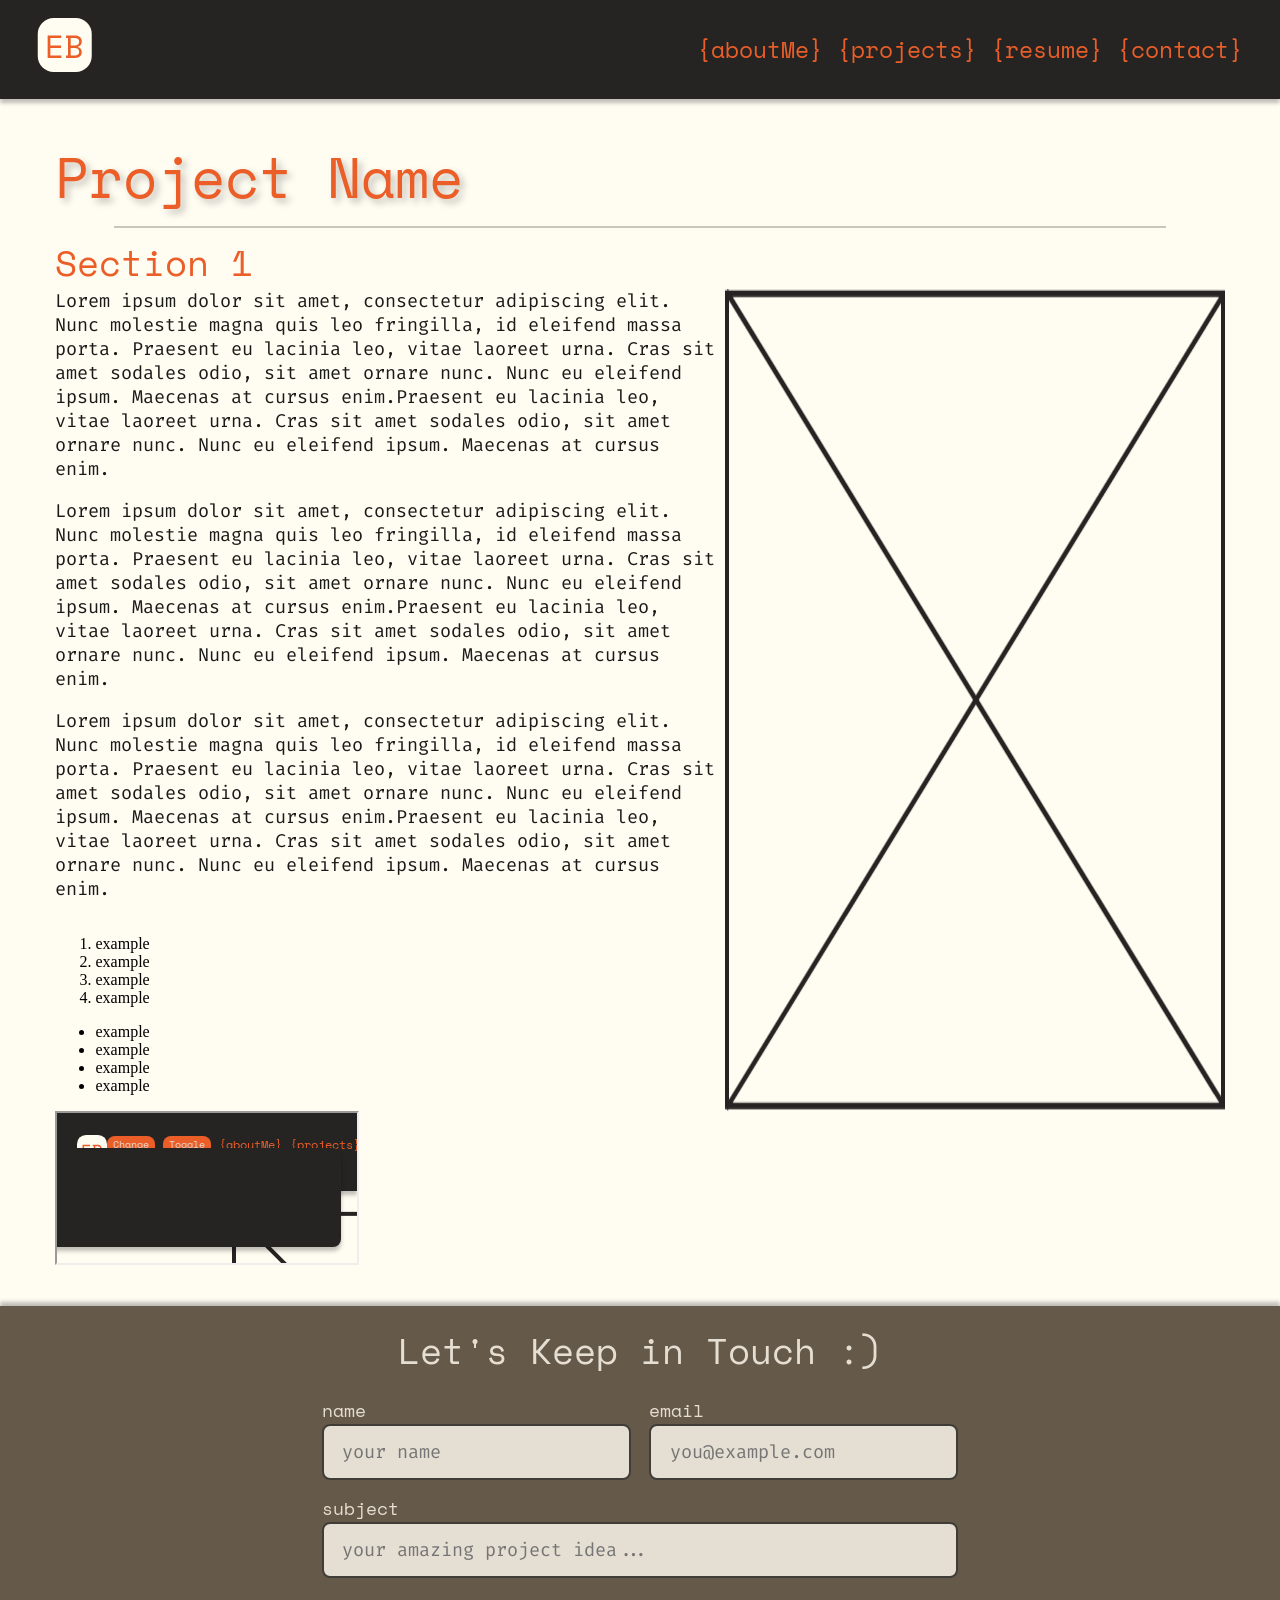
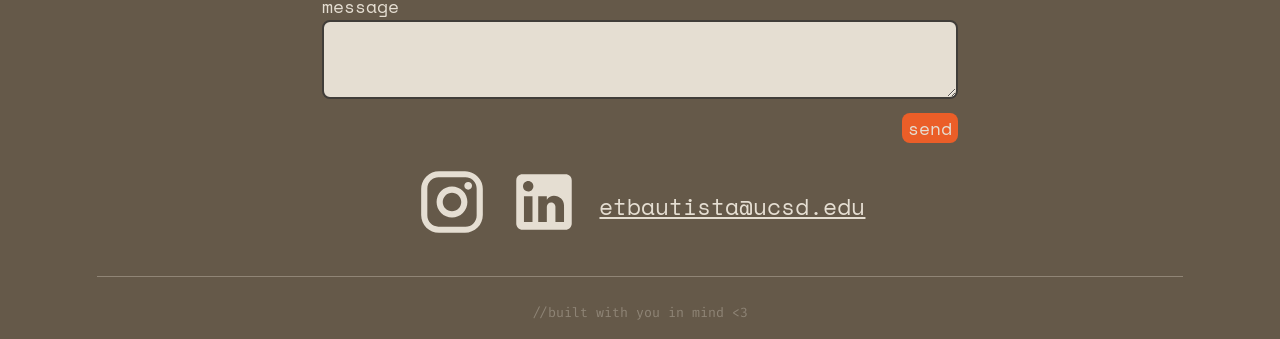
<file: project-page-template.html>
<!DOCTYPE html>
<html lang="en">
<head>
    <meta charset="UTF-8">
    <meta name="viewport" content="width=device-width, initial-scale=1.0">
    <title>ethanbautista.dev</title>
    <link rel="icon" href="public/assets/icons/signature.svg"/>
    <link rel="stylesheet" href="style.css"/>
    <style>
        horizontal-container {
            display: flex;
            flex-direction: row;
        }
    </style>
    <script>
        const savedTheme = localStorage.getItem("theme") || "light"

        console.log(savedTheme)
        document.documentElement.setAttribute("data-theme", savedTheme);
    </script>
</head>
<body>
    <nav>
        <a href="index.html">
            <svg width="54" height="54" viewBox="0 0 54 54" fill="none" xmlns="http://www.w3.org/2000/svg">
                <rect width="54" height="54" rx="16" fill="#FFFCF2"/>
                <path d="M9.91425 17.6H23.4823V20.096H12.6023V27.52H23.2903V30.016H12.6023V37.504H23.6743V40H9.91425V17.6ZM28.324 37.504H30.244V20.096H28.324V17.6H37.38C38.4467 17.6 39.3853 17.7493 40.196 18.048C41.028 18.3467 41.7213 18.752 42.276 19.264C42.852 19.776 43.2787 20.3947 43.556 21.12C43.8547 21.824 44.004 22.592 44.004 23.424V23.808C44.004 24.4267 43.908 24.992 43.716 25.504C43.524 26.016 43.2573 26.4747 42.916 26.88C42.5747 27.2853 42.1693 27.6373 41.7 27.936C41.252 28.2133 40.7613 28.4267 40.228 28.576V28.96C41.2947 29.2587 42.1907 29.8347 42.916 30.688C43.6413 31.52 44.004 32.544 44.004 33.76V34.144C44.004 34.976 43.8547 35.7547 43.556 36.48C43.2787 37.184 42.852 37.8027 42.276 38.336C41.7213 38.848 41.028 39.2533 40.196 39.552C39.3853 39.8507 38.4467 40 37.38 40H28.324V37.504ZM32.932 37.504H37.188C38.4467 37.504 39.4707 37.1947 40.26 36.576C41.0493 35.936 41.444 35.0613 41.444 33.952V33.76C41.444 32.608 41.0707 31.7013 40.324 31.04C39.5773 30.3573 38.564 30.016 37.284 30.016H32.932V37.504ZM32.932 27.52H37.284C38.564 27.52 39.5773 27.1893 40.324 26.528C41.0707 25.8667 41.444 24.96 41.444 23.808V23.616C41.444 22.528 41.0493 21.6747 40.26 21.056C39.4707 20.416 38.4467 20.096 37.188 20.096H32.932V27.52Z" fill="#EB5E28"/>
            </svg>
        </a>
        <horizontal-container>
            <a href="about-me.html">{aboutMe}</a>
            <a href="projects-page.html">{projects}</a>
            <a href="/public/assets/EthanGBautista-Resume.pdf" download="EthanGBautista-Resume">{resume}</a>
            <a href="#contact">{contact}</a> 
        </horizontal-container>
    </nav>

    <main>
        <h1>Project Name</h1>
        <hr>
        <section id="section-1">

            <h2>Section 1</h2>
            <horizontal-container>
                <div>
                    <p>Lorem ipsum dolor sit amet, consectetur adipiscing elit. Nunc molestie magna quis leo fringilla, id eleifend massa porta. Praesent eu lacinia leo, vitae laoreet urna. Cras sit amet sodales odio, sit amet ornare nunc. Nunc eu eleifend ipsum. Maecenas at cursus enim.Praesent eu lacinia leo, vitae laoreet urna. Cras sit amet sodales odio, sit amet ornare nunc. Nunc eu eleifend ipsum. Maecenas at cursus enim.</p>
                    <br>
                    <p>Lorem ipsum dolor sit amet, consectetur adipiscing elit. Nunc molestie magna quis leo fringilla, id eleifend massa porta. Praesent eu lacinia leo, vitae laoreet urna. Cras sit amet sodales odio, sit amet ornare nunc. Nunc eu eleifend ipsum. Maecenas at cursus enim.Praesent eu lacinia leo, vitae laoreet urna. Cras sit amet sodales odio, sit amet ornare nunc. Nunc eu eleifend ipsum. Maecenas at cursus enim.</p>
                    <br>
                    <p>Lorem ipsum dolor sit amet, consectetur adipiscing elit. Nunc molestie magna quis leo fringilla, id eleifend massa porta. Praesent eu lacinia leo, vitae laoreet urna. Cras sit amet sodales odio, sit amet ornare nunc. Nunc eu eleifend ipsum. Maecenas at cursus enim.Praesent eu lacinia leo, vitae laoreet urna. Cras sit amet sodales odio, sit amet ornare nunc. Nunc eu eleifend ipsum. Maecenas at cursus enim.</p>
                    <br>
                    <ol>
                        <li>example</li>
                        <li>example</li>
                        <li>example</li>
                        <li>example</li>
                    </ol>
                    <ul>
                        <li>example</li>
                        <li>example</li>
                        <li>example</li>
                        <li>example</li>
                    </ul>
                </div>
                <img src="public/assets/images/placeholder.png" alt="section 1 image"/>
            </horizontal-container>
        </section>
        <iframe
            id="iframe-example"
            title="Inline Frame"
            src="index.html"
        >
        </iframe>
    </main>

    <footer id="contact">
        <h2>Let's Keep in Touch :)</h2>

        <form action="#" method="post">
            <horizontal-container>
                <form-field>
                  <label for="name">name</label>
                  <input type="text" id="name" name="name" placeholder="your name" required>
                </form-field>
  
                <form-field>
                  <label for="email">email</label>
                  <input type="email" id="email" name="email" placeholder="you@example.com" required>
                </form-field>

            </horizontal-container>
            
            <form-field>
                <label for="subject">subject</label>
                <input type="text" id="subject" name="subject" placeholder="your amazing project idea..." required>
            </form-field>

            <form-field>
                <label for="message">message</label>
                <textarea id="message" name="message" placeholder="share your thoughts..." required> </textarea>
            </form-field>

            <button type="submit">send</button>
        </form>

        <horizontal-container>
            <a href="">
                <svg width="80" height="80" viewBox="0 0 80 80" fill="none" xmlns="http://www.w3.org/2000/svg">
                     <path d="M26 6.66675H54C64.6667 6.66675 73.3333 15.3334 73.3333 26.0001V54.0001C73.3333 59.1276 71.2964 64.0451 67.6707 67.6708C64.045 71.2965 59.1275 73.3334 54 73.3334H26C15.3333 73.3334 6.66666 64.6668 6.66666 54.0001V26.0001C6.66666 20.8726 8.70356 15.9551 12.3293 12.3294C15.955 8.70365 20.8725 6.66675 26 6.66675ZM25.3333 13.3334C22.1507 13.3334 19.0985 14.5977 16.848 16.8481C14.5976 19.0986 13.3333 22.1508 13.3333 25.3334V54.6667C13.3333 61.3001 18.7 66.6668 25.3333 66.6668H54.6667C57.8493 66.6668 60.9015 65.4025 63.1519 63.152C65.4024 60.9016 66.6667 57.8493 66.6667 54.6667V25.3334C66.6667 18.7001 61.3 13.3334 54.6667 13.3334H25.3333ZM57.5 18.3334C58.6051 18.3334 59.6649 18.7724 60.4463 19.5538C61.2277 20.3352 61.6667 21.395 61.6667 22.5001C61.6667 23.6052 61.2277 24.665 60.4463 25.4464C59.6649 26.2278 58.6051 26.6667 57.5 26.6667C56.3949 26.6667 55.3351 26.2278 54.5537 25.4464C53.7723 24.665 53.3333 23.6052 53.3333 22.5001C53.3333 21.395 53.7723 20.3352 54.5537 19.5538C55.3351 18.7724 56.3949 18.3334 57.5 18.3334ZM40 23.3334C44.4203 23.3334 48.6595 25.0894 51.7851 28.215C54.9107 31.3406 56.6667 35.5798 56.6667 40.0001C56.6667 44.4204 54.9107 48.6596 51.7851 51.7852C48.6595 54.9108 44.4203 56.6668 40 56.6668C35.5797 56.6668 31.3405 54.9108 28.2149 51.7852C25.0893 48.6596 23.3333 44.4204 23.3333 40.0001C23.3333 35.5798 25.0893 31.3406 28.2149 28.215C31.3405 25.0894 35.5797 23.3334 40 23.3334ZM40 30.0001C37.3478 30.0001 34.8043 31.0536 32.9289 32.929C31.0536 34.8044 30 37.3479 30 40.0001C30 42.6522 31.0536 45.1958 32.9289 47.0712C34.8043 48.9465 37.3478 50.0001 40 50.0001C42.6522 50.0001 45.1957 48.9465 47.0711 47.0712C48.9464 45.1958 50 42.6522 50 40.0001C50 37.3479 48.9464 34.8044 47.0711 32.929C45.1957 31.0536 42.6522 30.0001 40 30.0001Z" fill="#E5DED2"/>
                </svg>

            </a>

            <a href="">
                <svg width="80" height="80" viewBox="0 0 80 80" fill="none" xmlns="http://www.w3.org/2000/svg">
                    <path d="M63.3333 10C65.1014 10 66.7971 10.7024 68.0474 11.9526C69.2976 13.2029 70 14.8986 70 16.6667V63.3333C70 65.1014 69.2976 66.7971 68.0474 68.0474C66.7971 69.2976 65.1014 70 63.3333 70H16.6667C14.8986 70 13.2029 69.2976 11.9526 68.0474C10.7024 66.7971 10 65.1014 10 63.3333V16.6667C10 14.8986 10.7024 13.2029 11.9526 11.9526C13.2029 10.7024 14.8986 10 16.6667 10H63.3333ZM61.6667 61.6667V44C61.6667 41.118 60.5218 38.354 58.4839 36.3161C56.446 34.2782 53.682 33.1333 50.8 33.1333C47.9667 33.1333 44.6667 34.8667 43.0667 37.4667V33.7667H33.7667V61.6667H43.0667V45.2333C43.0667 42.6667 45.1333 40.5667 47.7 40.5667C48.9377 40.5667 50.1247 41.0583 50.9998 41.9335C51.875 42.8087 52.3667 43.9957 52.3667 45.2333V61.6667H61.6667ZM22.9333 28.5333C24.4185 28.5333 25.8429 27.9433 26.8931 26.8931C27.9433 25.8429 28.5333 24.4185 28.5333 22.9333C28.5333 19.8333 26.0333 17.3 22.9333 17.3C21.4393 17.3 20.0064 17.8935 18.95 18.95C17.8935 20.0064 17.3 21.4393 17.3 22.9333C17.3 26.0333 19.8333 28.5333 22.9333 28.5333ZM27.5667 61.6667V33.7667H18.3333V61.6667H27.5667Z" fill="#E5DED2"/>
                </svg>

            </a>
            <a href="mailto:etbautista@ucsd.edu">etbautista@ucsd.edu</a>
        </horizontal-container>

        <hr>
        <small>//built with you in mind &lt;3 </small>
    </footer>
</body>
</html>
</file>
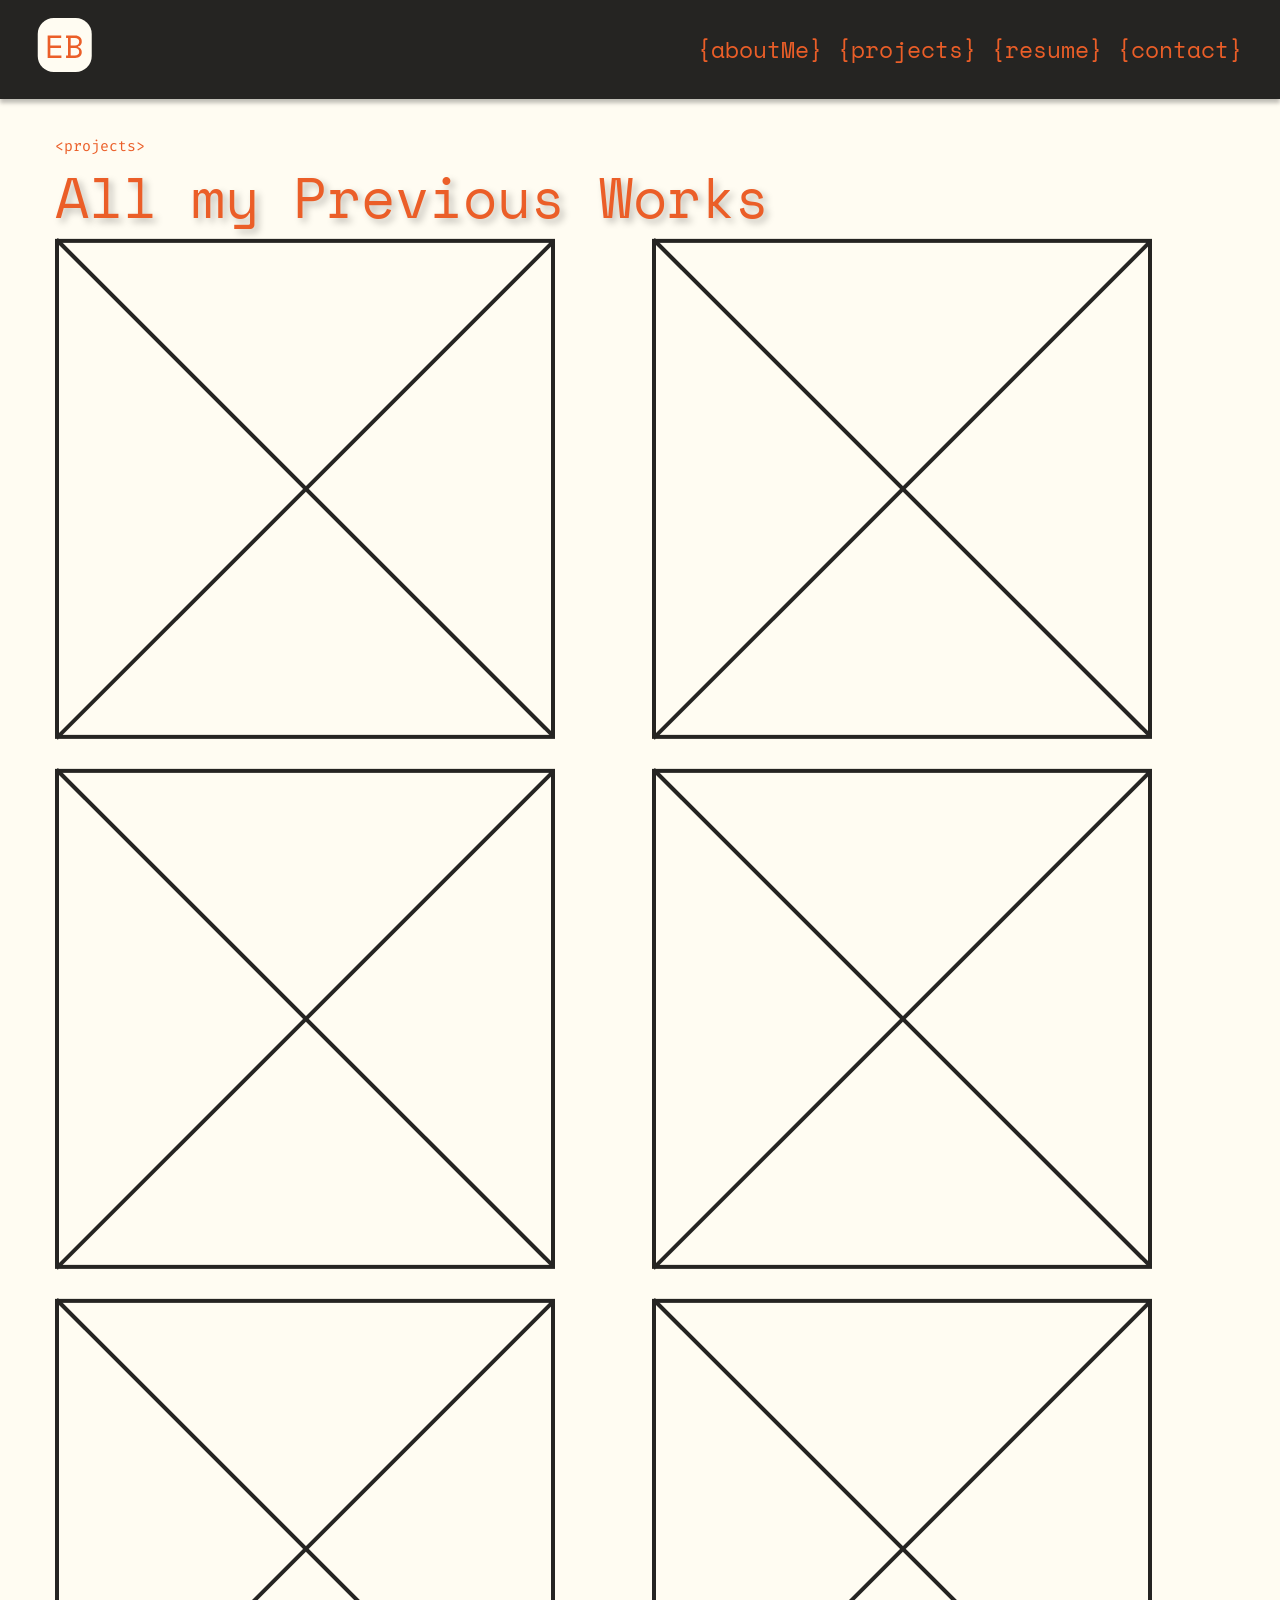
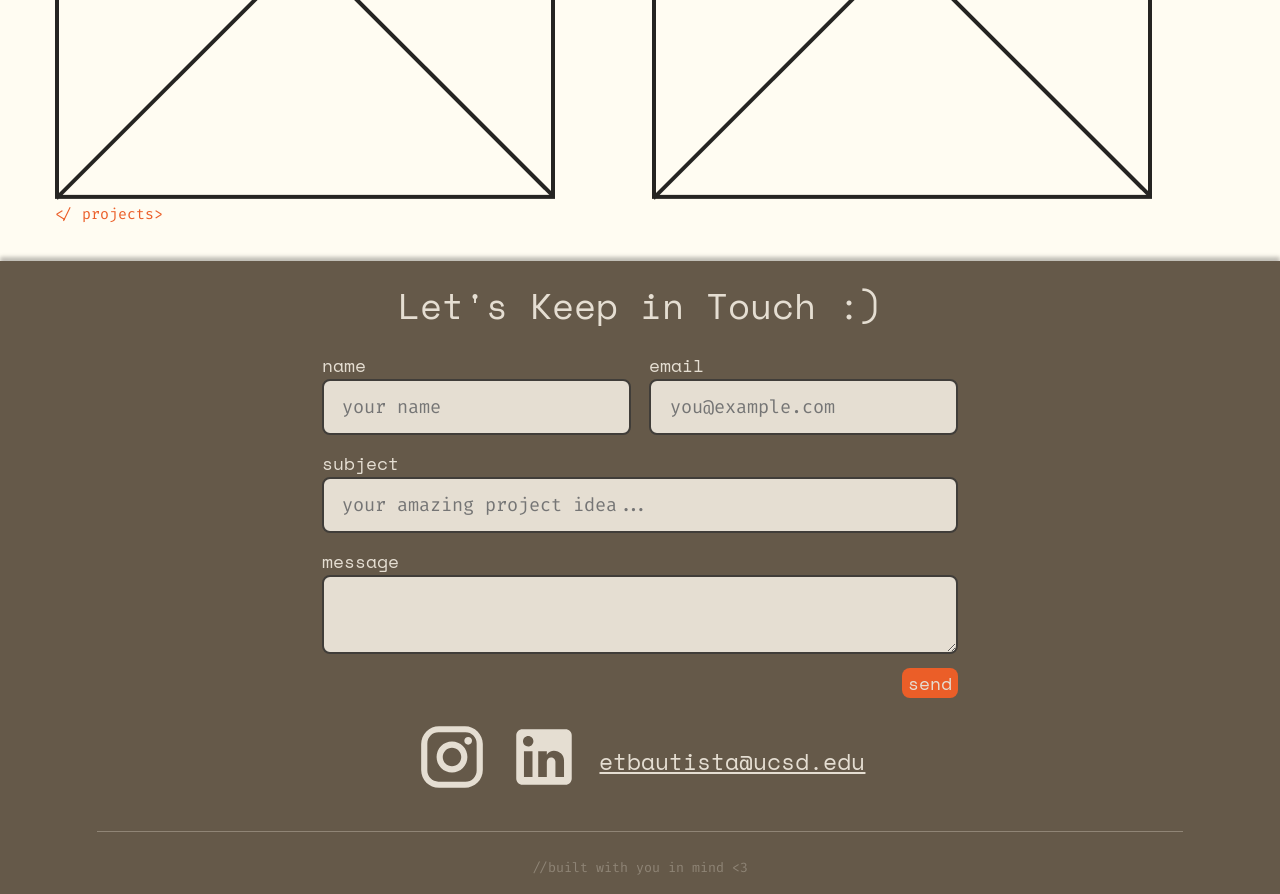
<file: projects-page.html>
<!DOCTYPE html>
<html lang="en">
<head>
    <meta charset="UTF-8">
    <meta name="viewport" content="width=device-width, initial-scale=1.0">
    <title>ethanbautista.dev</title>
    <link rel="icon" href="public/assets/icons/signature.svg"/>
    <link rel="stylesheet" href="style.css"/>
    <style>
        horizontal-container {
            display: flex;
            flex-direction: row;
        }
        two-col-grid {
            display: grid;
            grid-template-columns: 1fr 1fr;
            gap: 24px
        }
    </style>
    <script>
        const savedTheme = localStorage.getItem("theme") || "light"

        console.log(savedTheme)
        document.documentElement.setAttribute("data-theme", savedTheme);
    </script>
</head>
<body>
     <nav>
         <a href="index.html">
             <svg width="54" height="54" viewBox="0 0 54 54" fill="none" xmlns="http://www.w3.org/2000/svg">
                 <rect width="54" height="54" rx="16" fill="#FFFCF2"/>
                 <path d="M9.91425 17.6H23.4823V20.096H12.6023V27.52H23.2903V30.016H12.6023V37.504H23.6743V40H9.91425V17.6ZM28.324 37.504H30.244V20.096H28.324V17.6H37.38C38.4467 17.6 39.3853 17.7493 40.196 18.048C41.028 18.3467 41.7213 18.752 42.276 19.264C42.852 19.776 43.2787 20.3947 43.556 21.12C43.8547 21.824 44.004 22.592 44.004 23.424V23.808C44.004 24.4267 43.908 24.992 43.716 25.504C43.524 26.016 43.2573 26.4747 42.916 26.88C42.5747 27.2853 42.1693 27.6373 41.7 27.936C41.252 28.2133 40.7613 28.4267 40.228 28.576V28.96C41.2947 29.2587 42.1907 29.8347 42.916 30.688C43.6413 31.52 44.004 32.544 44.004 33.76V34.144C44.004 34.976 43.8547 35.7547 43.556 36.48C43.2787 37.184 42.852 37.8027 42.276 38.336C41.7213 38.848 41.028 39.2533 40.196 39.552C39.3853 39.8507 38.4467 40 37.38 40H28.324V37.504ZM32.932 37.504H37.188C38.4467 37.504 39.4707 37.1947 40.26 36.576C41.0493 35.936 41.444 35.0613 41.444 33.952V33.76C41.444 32.608 41.0707 31.7013 40.324 31.04C39.5773 30.3573 38.564 30.016 37.284 30.016H32.932V37.504ZM32.932 27.52H37.284C38.564 27.52 39.5773 27.1893 40.324 26.528C41.0707 25.8667 41.444 24.96 41.444 23.808V23.616C41.444 22.528 41.0493 21.6747 40.26 21.056C39.4707 20.416 38.4467 20.096 37.188 20.096H32.932V27.52Z" fill="#EB5E28"/>
             </svg>
         </a>
        <horizontal-container>
            <a href="about-me.html">{aboutMe}</a>
            <a href="projects-page.html">{projects}</a>
            <a href="/public/assets/EthanGBautista-Resume.pdf" download="EthanGBautista-Resume">{resume}</a>
            <a href="#contact">{contact}</a> 
        </horizontal-container>
    </nav>

    <main>
        <p class="cosmetic-text">&lt;projects&gt;</p>
        <h1>All my Previous Works</h1>
        <two-col-grid>
            <a href="project-page-template.html">
                <img src="public/assets/images/placeholder.png" alt="project thumbnail"/>
            </a>

            <a href="project-page-template.html">
                <img src="public/assets/images/placeholder.png" alt="project thumbnail"/>
            </a>

            <a href="project-page-template.html">
                <img src="public/assets/images/placeholder.png" alt="project thumbnail"/>
            </a>

            <a href="project-page-template.html">
                <img src="public/assets/images/placeholder.png" alt="project thumbnail"/>
            </a>
            
            <a href="project-page-template.html">
                <img src="public/assets/images/placeholder.png" alt="project thumbnail"/>
            </a>

            <a href="project-page-template.html">
                <img src="public/assets/images/placeholder.png" alt="project thumbnail"/>
            </a>

        </two-col-grid>
        <p class="cosmetic-text">&lt;/ projects&gt;</p>
    </main>

    <footer id="contact">
        <h2>Let's Keep in Touch :)</h2>

        <form action="#" method="post">
            <horizontal-container>
                <form-field>
                  <label for="name">name</label>
                  <input type="text" id="name" name="name" placeholder="your name" required>
                </form-field>
  
                <form-field>
                  <label for="email">email</label>
                  <input type="email" id="email" name="email" placeholder="you@example.com" required>
                </form-field>

            </horizontal-container>
            
            <form-field>
                <label for="subject">subject</label>
                <input type="text" id="subject" name="subject" placeholder="your amazing project idea..." required>
            </form-field>

            <form-field>
                <label for="message">message</label>
                <textarea id="message" name="message" placeholder="share your thoughts..." required> </textarea>
            </form-field>

            <button type="submit">send</button>
        </form>

        <horizontal-container>
            <a href="">
                <svg width="80" height="80" viewBox="0 0 80 80" fill="none" xmlns="http://www.w3.org/2000/svg">
                     <path d="M26 6.66675H54C64.6667 6.66675 73.3333 15.3334 73.3333 26.0001V54.0001C73.3333 59.1276 71.2964 64.0451 67.6707 67.6708C64.045 71.2965 59.1275 73.3334 54 73.3334H26C15.3333 73.3334 6.66666 64.6668 6.66666 54.0001V26.0001C6.66666 20.8726 8.70356 15.9551 12.3293 12.3294C15.955 8.70365 20.8725 6.66675 26 6.66675ZM25.3333 13.3334C22.1507 13.3334 19.0985 14.5977 16.848 16.8481C14.5976 19.0986 13.3333 22.1508 13.3333 25.3334V54.6667C13.3333 61.3001 18.7 66.6668 25.3333 66.6668H54.6667C57.8493 66.6668 60.9015 65.4025 63.1519 63.152C65.4024 60.9016 66.6667 57.8493 66.6667 54.6667V25.3334C66.6667 18.7001 61.3 13.3334 54.6667 13.3334H25.3333ZM57.5 18.3334C58.6051 18.3334 59.6649 18.7724 60.4463 19.5538C61.2277 20.3352 61.6667 21.395 61.6667 22.5001C61.6667 23.6052 61.2277 24.665 60.4463 25.4464C59.6649 26.2278 58.6051 26.6667 57.5 26.6667C56.3949 26.6667 55.3351 26.2278 54.5537 25.4464C53.7723 24.665 53.3333 23.6052 53.3333 22.5001C53.3333 21.395 53.7723 20.3352 54.5537 19.5538C55.3351 18.7724 56.3949 18.3334 57.5 18.3334ZM40 23.3334C44.4203 23.3334 48.6595 25.0894 51.7851 28.215C54.9107 31.3406 56.6667 35.5798 56.6667 40.0001C56.6667 44.4204 54.9107 48.6596 51.7851 51.7852C48.6595 54.9108 44.4203 56.6668 40 56.6668C35.5797 56.6668 31.3405 54.9108 28.2149 51.7852C25.0893 48.6596 23.3333 44.4204 23.3333 40.0001C23.3333 35.5798 25.0893 31.3406 28.2149 28.215C31.3405 25.0894 35.5797 23.3334 40 23.3334ZM40 30.0001C37.3478 30.0001 34.8043 31.0536 32.9289 32.929C31.0536 34.8044 30 37.3479 30 40.0001C30 42.6522 31.0536 45.1958 32.9289 47.0712C34.8043 48.9465 37.3478 50.0001 40 50.0001C42.6522 50.0001 45.1957 48.9465 47.0711 47.0712C48.9464 45.1958 50 42.6522 50 40.0001C50 37.3479 48.9464 34.8044 47.0711 32.929C45.1957 31.0536 42.6522 30.0001 40 30.0001Z" fill="#E5DED2"/>
                </svg>

            </a>

            <a href="">
                <svg width="80" height="80" viewBox="0 0 80 80" fill="none" xmlns="http://www.w3.org/2000/svg">
                    <path d="M63.3333 10C65.1014 10 66.7971 10.7024 68.0474 11.9526C69.2976 13.2029 70 14.8986 70 16.6667V63.3333C70 65.1014 69.2976 66.7971 68.0474 68.0474C66.7971 69.2976 65.1014 70 63.3333 70H16.6667C14.8986 70 13.2029 69.2976 11.9526 68.0474C10.7024 66.7971 10 65.1014 10 63.3333V16.6667C10 14.8986 10.7024 13.2029 11.9526 11.9526C13.2029 10.7024 14.8986 10 16.6667 10H63.3333ZM61.6667 61.6667V44C61.6667 41.118 60.5218 38.354 58.4839 36.3161C56.446 34.2782 53.682 33.1333 50.8 33.1333C47.9667 33.1333 44.6667 34.8667 43.0667 37.4667V33.7667H33.7667V61.6667H43.0667V45.2333C43.0667 42.6667 45.1333 40.5667 47.7 40.5667C48.9377 40.5667 50.1247 41.0583 50.9998 41.9335C51.875 42.8087 52.3667 43.9957 52.3667 45.2333V61.6667H61.6667ZM22.9333 28.5333C24.4185 28.5333 25.8429 27.9433 26.8931 26.8931C27.9433 25.8429 28.5333 24.4185 28.5333 22.9333C28.5333 19.8333 26.0333 17.3 22.9333 17.3C21.4393 17.3 20.0064 17.8935 18.95 18.95C17.8935 20.0064 17.3 21.4393 17.3 22.9333C17.3 26.0333 19.8333 28.5333 22.9333 28.5333ZM27.5667 61.6667V33.7667H18.3333V61.6667H27.5667Z" fill="#E5DED2"/>
                </svg>

            </a>
            <a href="mailto:etbautista@ucsd.edu">etbautista@ucsd.edu</a>
        </horizontal-container>

        <hr>
        <small>//built with you in mind &lt;3 </small>
    </footer>
</body>
</html>
</file>
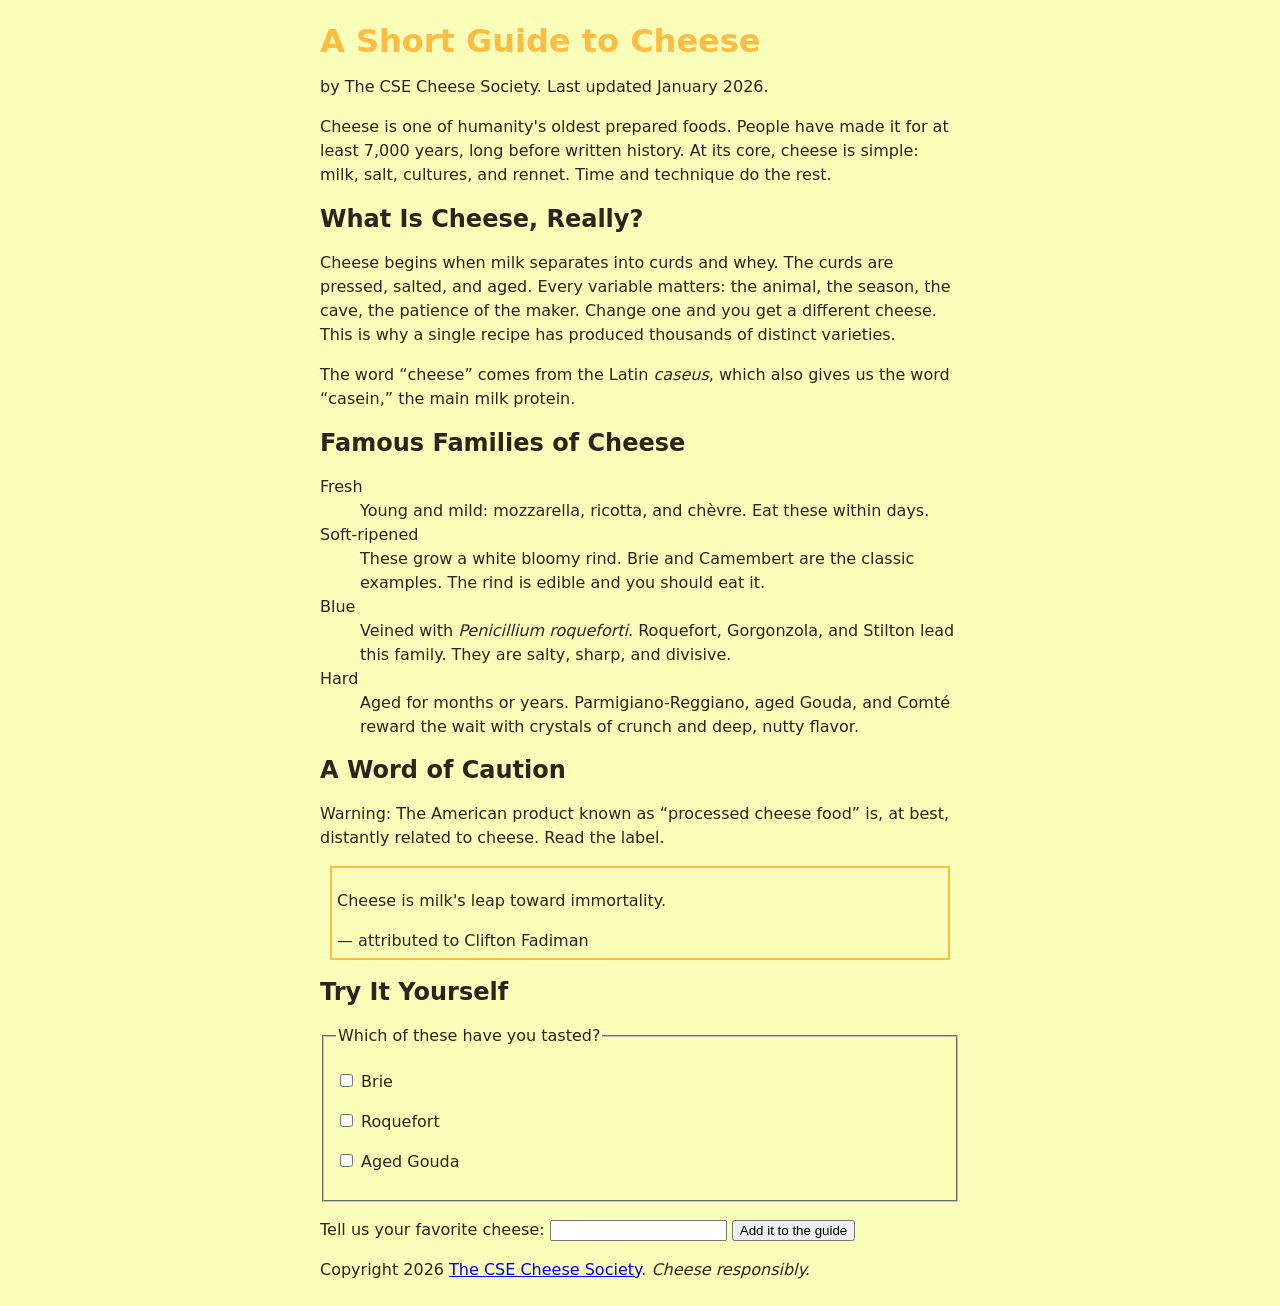
<file: part1/cheese.html>
<!DOCTYPE html>
<html lang="en">
<head>
  <meta charset="UTF-8">
  <meta name="viewport" content="width=device-width, initial-scale=1">
  <title>A Short Guide to Cheese</title>
  <link href="/part1/cheese.css" rel="stylesheet" />
</head>
<body>
  <header>
    <h1>A Short Guide to Cheese</h1>
    <p>by The CSE Cheese Society. Last updated <time datetime="2026-01">January 2026</time>.</p>
  </header>

  <main>
    <article>
      <p>Cheese is one of humanity's oldest prepared foods. People have made
      it for at least 7,000 years, long before written history. At its core,
      cheese is simple: milk, salt, cultures, and rennet. Time and technique
      do the rest.</p>

      <section>
        <h2>What Is Cheese, Really?</h2>
        <p>Cheese begins when milk separates into curds and whey. The curds
        are pressed, salted, and aged. Every variable matters: the animal,
        the season, the cave, the patience of the maker. Change one and you
        get a different cheese. This is why a single recipe has produced
        thousands of distinct varieties.</p>
        <p>The word <q>cheese</q> comes from the Latin
        <span class="latin" lang="la">caseus</span>, which also gives us the word
        <q>casein,</q> the main milk protein.</p>
      </section>

      <section>
        <h2>Famous Families of Cheese</h2>

        <dl>
          <dt>Fresh</dt>
          <dd>Young and mild: mozzarella, ricotta, and
          <span lang="fr">chèvre</span>. Eat these within days.</dd>

          <dt>Soft-ripened</dt>
          <dd>These grow a white bloomy rind. Brie and Camembert are the
          classic examples. The rind is edible and you should eat it.</dd>

          <dt>Blue</dt>
          <dd>Veined with <span class="latin" lang="la">Penicillium
          roqueforti</span>. Roquefort, Gorgonzola, and Stilton lead this
          family. They are salty, sharp, and divisive.</dd>

          <dt>Hard</dt>
          <dd>Aged for months or years. Parmigiano-Reggiano, aged Gouda,
          and <span lang="fr">Comté</span> reward the wait with crystals
          of crunch and deep, nutty flavor.</dd>
        </dl>
      </section>

      <section>
        <h2>A Word of Caution</h2>
        <p id="warning">Warning: The American product known as
        <q>processed cheese food</q> is, at best, distantly related to
        cheese. Read the label.</p>

        <blockquote>
          <p>Cheese is milk's leap toward immortality.</p>
          <footer>— attributed to Clifton Fadiman</footer>
        </blockquote>
      </section>

      <section>
        <h2>Try It Yourself</h2>
        <form>
          <fieldset>
            <legend>Which of these have you tasted?</legend>
            <p><input type="checkbox" id="c-brie" name="tasted" value="brie">
               <label for="c-brie">Brie</label></p>
            <p><input type="checkbox" id="c-roquefort" name="tasted" value="roquefort">
               <label for="c-roquefort">Roquefort</label></p>
            <p><input type="checkbox" id="c-gouda" name="tasted" value="gouda">
               <label for="c-gouda">Aged Gouda</label></p>
          </fieldset>
          <p>
            <label for="fav">Tell us your favorite cheese:</label>
            <input type="text" id="fav" name="favorite">
            <button type="submit">Add it to the guide</button>
          </p>
        </form>
      </section>
    </article>
  </main>
  <footer>
    <p>Copyright 2026 <a href="https://example.com/cheese-society">The CSE
    Cheese Society</a>. <em>Cheese responsibly.</em></p>
  </footer>
</body>
</html>
</file>
<file: style.css>
@import url("variables.css");

body {
    background-color: var(--light-500);
    margin:  0;
    padding: 0;
}

h1 {
    font-family: var(--font-primary);
    font-size: var(--step-5);
    text-shadow: 4px 4px 7px var(--shadow);
    color: var(--secondary-500);
    font-weight: 300;
    margin: 0;
} 

h2 {
    font-family: var(--font-primary);
    font-size: var(--step-3);
    font-weight: 300;
    color: var(--secondary-500);
    margin: 0;
}

h3 {
    font-family: var(--font-primary);
    color: var(--primary-700);
    font-size: var(--step-2);
    font-weight: 300;
    margin: 0;
}

p {
    font-family: var(--font-secondary);
    font-size: var(--step-0);
    color: var(--dark-700);
    margin: 0;
}

.cosmetic-text {
    font-size: var(--step--1);
    color: var(--secondary-500);
    margin: 0;
}

hr {
    width: 90%;
    background-color: var(--tertiary-500);
    border: none;
    height: 2px;

}

noscript{
    font-family: var(--font-secondary);
    color: var(--tertiary-300);
}



nav {
    background-color: var(--primary-500);
    padding: var(--space-s) var(--space-l);
    display: flex;
    justify-content: space-between;
    align-items: center;
    box-shadow: 0 4px 4px 0 var(--shadow);
}

/* Targets the logo in the navbar */
nav svg {
    width: var(--space-xl);
}

/* Targets the link container in the navbar */
nav horizontal-container {
    gap: var(--space-xs);
}

/* Targets the links in the navbar */
nav a {
    font-family: var(--font-primary);
    font-size: var(--step-1);
    color: var(--secondary-500);
    text-decoration: none;
}

nav a:hover,
a:focus{
    color: var(--tertiary-400);
}

nav button {
    background-color: var(--secondary-500);
    border: none;
    color: var(--tertiary-400);
    font-family: var(--font-primary);
    font-size: var(--step-0);
    border-radius: 8px;
    align-self: flex-end;
    cursor: pointer;
}

header, main {
    padding: var(--space-l) var(--space-xl);
}

/* Targets the hero section's horizontal container */
header horizontal-container {
    align-items: center;
    gap: var(--space-s);

}

.hero-text {
    display: flex;
    flex-direction: column;
    gap: var(--space-s);
}

.hero-text hr {
    width: 100%;
}

/* Targets all children */
.hero-text > * {
    margin: 0;
}

/* Targets the last child of the header text div */
.hero-text > :last-child {
    color: var(--dark-300);
    text-align: right;
}

#technologies {
    margin: 0;
    display: flex;
    flex-direction: column;
    align-items: center;
}

#technologies > horizontal-container {
    margin: var(--space-s) 0;
    gap: var(--space-l);
}

#technologies button {
    background-color: transparent;
    border: none;
    padding: 0;
    cursor: pointer;
}

#technologies button:hover {
    filter: drop-shadow(4px 4px 4px var(--shadow));
}

.tech-container {
    margin: 0 var(--space-m);
    display: flex;
    flex-direction: column;
    align-items: center;
    gap: var(--space-xs)
}

.tech-container hr {
    width: 100%;
    margin: 0;
}

.tech-container img {
    height: var(--space-3xl);
}


#recent-projects {
    margin: var(--space-l);
    display: flex;
    flex-direction: column;
    align-items: center;
    gap: var(--space-s)
}

#recent-projects > .cosmetic-text {
    align-self: flex-end;
}

#recent-projects a {
    text-decoration: none;
}

#recent-projects > a {
    text-decoration: underline;
    font-family: var(--font-primary);
    font-size: var(--step-1);
    color: var(--secondary-500);
}

project-container p {
    color: var(--dark-300);
}

project-container {
    box-shadow: 0 4px 4px 0 var(--shadow);
    padding: var(--space-s);
    border-radius: var(--space-xs);
}

project-container horizontal-container {
    gap: var(--space-xs);
}

project-container horizontal-container > div {
    display: flex;
    flex-direction: column;
    gap: var(--space-s)
}

project-tag {
    display: flex;
    justify-content: center;
    padding: 4px;
    box-shadow: 0 4px 4px 0 var(--shadow);
    border-radius: 8px;
}

project-tag[data-status="designer"] {
    background-color: var(--design);
}

project-tag[data-status="css"] {
    background-color: var(--css);
}

project-tag[data-status="reactjs"] {
    background-color: var(--react);
}

project-tag[data-status="developer"] {
    background-color: var(--developer);
}

project-tag p {
    color: var(--light-300);
}

footer {
    background-color: var(--dark-400);
    color: var(--tertiary-400);
    padding: var(--space-s) var(--space-l);
    gap: var(--space-s);
    display: flex;
    flex-direction: column;
    align-items: center;
    box-shadow: 0 -4px 4px 0 var(--shadow);

}

/* Targets the h2 in the footer */
footer h2 {
    color: var(--tertiary-400);
}

/* Targets the form in the footer */
footer form {
    display: flex;
    flex-direction: column;
    gap: var(--space-xs);
    
}

/* Targets the label-input pairs in the form */
form form-field {
    display: flex;
    flex-direction: column;
}

/* Targets the labels in the form*/
form label {
    font-family: var(--font-primary);
    font-size: var(--step-0);
}

/* Targets the container of the name and email fields */
form horizontal-container {
    justify-content: space-between;
    gap: var(--space-s);
}

/* Targets the text input */
footer form 
input[type="text"], 
input[type="email"], 
textarea {
    font-family: var(--font-secondary);
    font-size: var(--step-0);
    background-color: var(--tertiary-400);
    padding: var(--space-xs) var(--space-s);
    border: 2px solid var(--dark-500);
    border-radius: 8px;
}

footer form 
input[type="text"]:focus, 
input[type="email"]:focus, 
textarea:focus {
    outline: none;
    border-color: var(--secondary-500);
}

footer form 
input[type="text"]:user-invalid, 
input[type="email"]:user-invalid, 
textarea:user-invalid,
input[type="text"].not-valid,
input[type="email"].not-valid,
.not-valid {
    border-color: var(--error);
    background-color: var(--error-white);
}


footer form 
horizontal-container:has(+ :required) > .err-star {
    display: block;
}

footer form 
horizontal-container:has(+ :user-invalid) > .err-star {
    color: var(--error);
}

footer form 
horizontal-container:has(+ :user-valid) > .err-star {
    display: none;
}

/* Targets the text submit button */
form button {
    background-color: var(--secondary-500);
    border: none;
    color: var(--tertiary-400);
    font-family: var(--font-primary);
    font-size: var(--step-0);
    border-radius: 8px;
    align-self: flex-end;
    cursor: pointer;
}

/* Targets the links in the footer */
footer a {
    color: var(--tertiary-400);
    font-family: var(--font-primary);
    font-size: var(--step-1);
}

footer p {
    color: var(--tertiary-400)
}

#name-char-ct,
#email-char-ct,
#msg-char-ct {
    text-align: right;
}

footer error-field p{
    color: var(--dark-700);
}

footer warning-field p{
    color: var(--dark-700);
}

footer error-field {
    display: none;
    background-color: var(--error-white);
    padding: 0.75rem;
    border-radius: 8px;
    border: 2px solid var(--error);
}

footer warning-field {
    display: none;
    background-color: var(--warning-white);
    padding: 0.75rem;
    border-radius: 8px;
    border: 2px solid var(--warning);
}

/* Targets the link container in the footer */
footer horizontal-container {
    align-items: center;
    gap: var(--space-s);
}

footer horizontal-container svg {
    width: var(--space-2xl);
}

/* Targets the horizontal rule in the footer */
footer hr {
    height: 1px;
    background-color: var(--smalltxt);
}

/* Targets the small text in the footer */
footer small {
    font-family: var(--font-secondary);
    color: var(--smalltxt);
}

#tech-slider {
    flex: 1;    
}

.tech-page {
    view-transition-name: tech-page;
}

.tech-page[hidden] {
    display: none;
}

::view-transition-group(tech-page) {
    overflow: clip;
}

@keyframes out-to-left   { to   { transform: translateX(-100%); } }
@keyframes out-to-right  { to   { transform: translateX(100%); } }
@keyframes in-from-right { from { transform: translateX(100%); } }
@keyframes in-from-left  { from { transform: translateX(-100%); } }

html[data-direction="next"]::view-transition-old(tech-page) { animation: 400ms ease both out-to-left; }
html[data-direction="next"]::view-transition-new(tech-page) { animation: 400ms ease both in-from-right; }
html[data-direction="prev"]::view-transition-old(tech-page) { animation: 400ms ease both out-to-right; }
html[data-direction="prev"]::view-transition-new(tech-page) { animation: 400ms ease both in-from-left; }

@media (prefers-reduced-motion: reduce) {
  ::view-transition-group(*),
  ::view-transition-old(*),
  ::view-transition-new(*) { animation: none !important; }
}

#fact-box {
    flex-direction: column;
    position: fixed;
    bottom: 1rem;
    right: 1rem;
    background-color: var(--primary-500, black);
    box-shadow: 0 4px 4px 0 var(--shadow);
    border-radius: 8px;
    padding: 12px;
    width: 30rem;
    gap: 8px;
}

#fact-box h3 {
    color: var(--secondary-500);
}

#fact-box p {
    color: var(--tertiary-300);
}

#fact-box small {
    font-family: var(--font-secondary);
    text-align: right;
    color: var(--tertiary-300);
}

#fact-box .error {
    color: var(--error);
}

#fact-box button {
    font-family: var(--font-secondary);
    background-color: transparent;
    border: none;
    padding: 0;
    cursor: pointer;
    color: var(--tertiary-300);
}

#fact-box #new-facts {
    background-color: var(--secondary-500);
    border-radius: 8px;
    padding: 4px;
}

#fact-box horizontal-container {
    justify-content: space-between;
    gap: 12px
}
</file>
<file: part1/cheese.css>
body {
    font-family: system-ui, -apple-system, BlinkMacSystemFont, 'Segoe UI', Roboto, Oxygen, Ubuntu, Cantarell, 'Open Sans', 'Helvetica Neue', sans-serif;
    color: #2E231B;
    line-height: 1.5rem;
    max-width: 50%;
    margin: auto;
    padding: 0.5rem;
    background-color: #F9FFB8;
}

h1 {
    font-size: 2rem;
    color: #2e231b;
}

h2 {
    font-size: 1.5rem;
}

.latin {
    font-style: italic;
}

blockquote {
    border: 2px solid #FFBC42;
    padding: 5px;
    margin: 10px;
}

a:hover,
a:focus {
    text-shadow: 0.5px 0.5px 5px rgba(44, 0, 232, 0.5);
}

input:focus {
    box-shadow: 0.5px 0.5px 5px rgba(44, 0, 232, 0.5);
}

button:focus {
    box-shadow: 0.5px 0.5px 5px rgba(44, 0, 232, 0.5)
}

/*
This second h1 selector takes priority over the first one
due to the fact that the browser reads CSS sequentially
from top to bottom. In this way, the h1 color is first 
parsed to be dark brown but here is then set to be yellow
as it appears last.
*/
h1 {
    color: #ffbc42;
}
</file>
